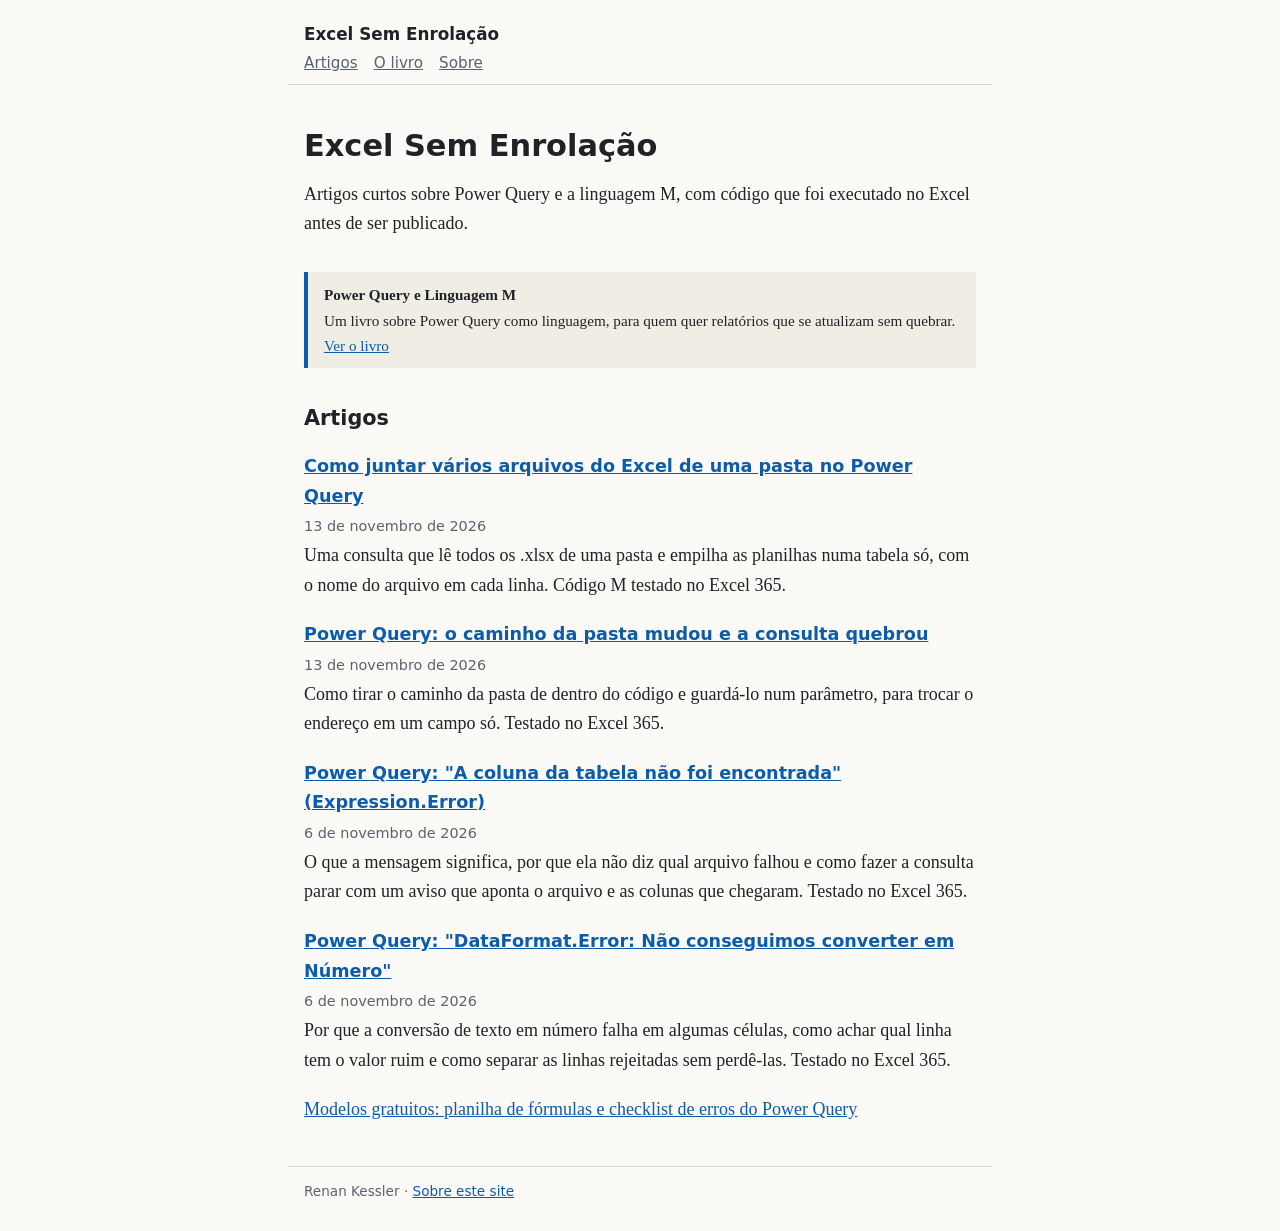
<file: index.html>
<!doctype html>
<html lang="pt-BR">
<head>
<meta charset="utf-8">
<meta name="viewport" content="width=device-width, initial-scale=1">
<title>Excel Sem Enrolação</title>
<meta name="description" content="Artigos curtos sobre Power Query e a linguagem M, com código que foi executado no Excel antes de ser publicado.">

<link rel="canonical" href="https://re-kessler.github.io/">
<link rel="alternate" type="application/atom+xml" href="/feed.xml">
<link rel="stylesheet" href="/estilo.css">

</head>
<body>
<header><a class="nome" href="/">Excel Sem Enrolação</a>
<nav><a href="/">Artigos</a><a href="/livro/">O livro</a><a href="/sobre/">Sobre</a></nav></header>
<main>
<h1>Excel Sem Enrolação</h1>
<p>Artigos curtos sobre Power Query e a linguagem M, com código que foi executado no Excel antes de ser publicado.</p>
<div class="no-livro"><strong>Power Query e Linguagem M</strong><br>Um livro sobre Power Query como linguagem, para quem quer relatórios que se atualizam sem quebrar. <a href="/livro/">Ver o livro</a></div>
<h2>Artigos</h2>
<ul class="lista"><li><a href="/artigos/juntar-arquivos-excel-pasta-power-query/">Como juntar vários arquivos do Excel de uma pasta no Power Query</a><br><span class="data">13 de novembro de 2026</span><br>Uma consulta que lê todos os .xlsx de uma pasta e empilha as planilhas numa tabela só, com o nome do arquivo em cada linha. Código M testado no Excel 365.</li><li><a href="/artigos/power-query-caminho-da-pasta-mudou-parametro/">Power Query: o caminho da pasta mudou e a consulta quebrou</a><br><span class="data">13 de novembro de 2026</span><br>Como tirar o caminho da pasta de dentro do código e guardá-lo num parâmetro, para trocar o endereço em um campo só. Testado no Excel 365.</li><li><a href="/artigos/power-query-expression-error-coluna-nao-encontrada/">Power Query: &quot;A coluna da tabela não foi encontrada&quot; (Expression.Error)</a><br><span class="data">6 de novembro de 2026</span><br>O que a mensagem significa, por que ela não diz qual arquivo falhou e como fazer a consulta parar com um aviso que aponta o arquivo e as colunas que chegaram. Testado no Excel 365.</li><li><a href="/artigos/power-query-dataformat-error-nao-conseguimos-converter-em-numero/">Power Query: &quot;DataFormat.Error: Não conseguimos converter em Número&quot;</a><br><span class="data">6 de novembro de 2026</span><br>Por que a conversão de texto em número falha em algumas células, como achar qual linha tem o valor ruim e como separar as linhas rejeitadas sem perdê-las. Testado no Excel 365.</li></ul>
<p><a href="/modelos/">Modelos gratuitos: planilha de fórmulas e checklist de erros do Power Query</a></p>
</main>
<footer>Renan Kessler · <a href="/sobre/">Sobre este site</a></footer>
</body>
</html>
</file>
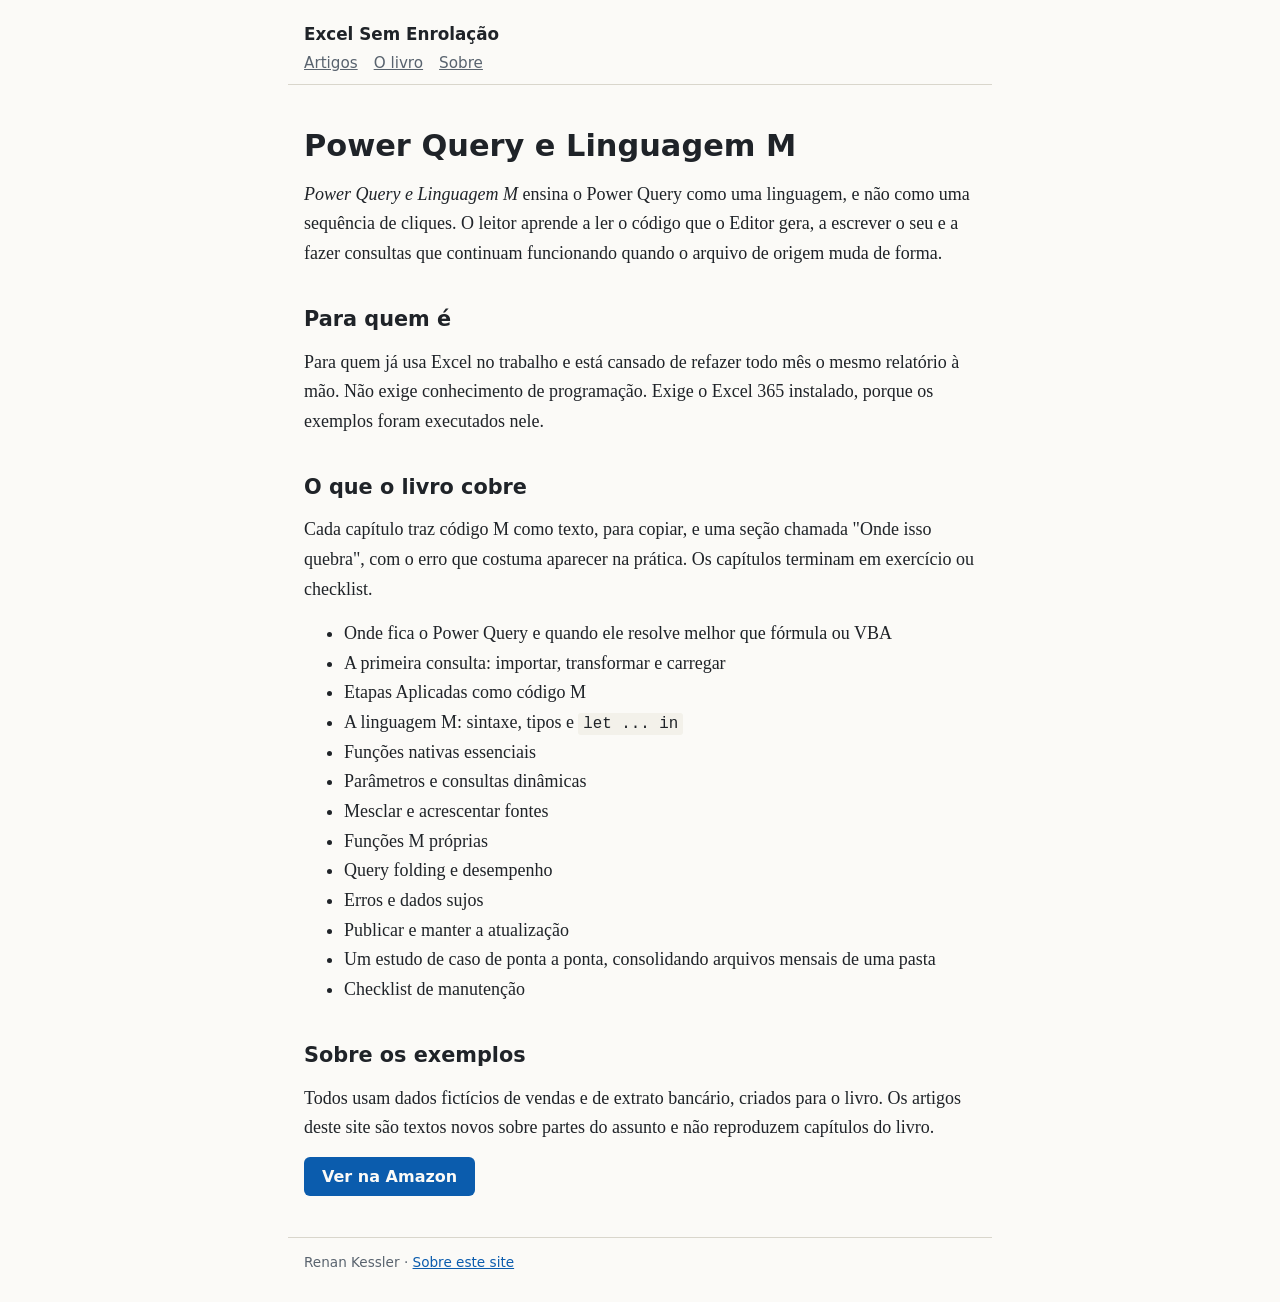
<file: livro/index.html>
<!doctype html>
<html lang="pt-BR">
<head>
<meta charset="utf-8">
<meta name="viewport" content="width=device-width, initial-scale=1">
<title>Power Query e Linguagem M | Excel Sem Enrolação</title>
<meta name="description" content="Livro em português sobre Power Query e a linguagem M no Excel: sumário, para quem é e onde comprar.">

<link rel="canonical" href="https://re-kessler.github.io/livro/">
<link rel="alternate" type="application/atom+xml" href="/feed.xml">
<link rel="stylesheet" href="/estilo.css">

</head>
<body>
<header><a class="nome" href="/">Excel Sem Enrolação</a>
<nav><a href="/">Artigos</a><a href="/livro/">O livro</a><a href="/sobre/">Sobre</a></nav></header>
<main>
<h1>Power Query e Linguagem M</h1>
<p><em>Power Query e Linguagem M</em> ensina o Power Query como uma linguagem, e não como uma sequência de cliques. O leitor aprende a ler o código que o Editor gera, a escrever o seu e a fazer consultas que continuam funcionando quando o arquivo de origem muda de forma.</p>
<h2>Para quem é</h2>
<p>Para quem já usa Excel no trabalho e está cansado de refazer todo mês o mesmo relatório à mão. Não exige conhecimento de programação. Exige o Excel 365 instalado, porque os exemplos foram executados nele.</p>
<h2>O que o livro cobre</h2>
<p>Cada capítulo traz código M como texto, para copiar, e uma seção chamada "Onde isso quebra", com o erro que costuma aparecer na prática. Os capítulos terminam em exercício ou checklist.</p>
<ul><li>Onde fica o Power Query e quando ele resolve melhor que fórmula ou VBA</li><li>A primeira consulta: importar, transformar e carregar</li><li>Etapas Aplicadas como código M</li><li>A linguagem M: sintaxe, tipos e <code>let ... in</code></li><li>Funções nativas essenciais</li><li>Parâmetros e consultas dinâmicas</li><li>Mesclar e acrescentar fontes</li><li>Funções M próprias</li><li>Query folding e desempenho</li><li>Erros e dados sujos</li><li>Publicar e manter a atualização</li><li>Um estudo de caso de ponta a ponta, consolidando arquivos mensais de uma pasta</li><li>Checklist de manutenção</li></ul>
<h2>Sobre os exemplos</h2>
<p>Todos usam dados fictícios de vendas e de extrato bancário, criados para o livro. Os artigos deste site são textos novos sobre partes do assunto e não reproduzem capítulos do livro.</p>
<p><a class="botao" href="/go/livro/">Ver na Amazon</a></p>
</main>
<footer>Renan Kessler · <a href="/sobre/">Sobre este site</a></footer>
</body>
</html>
</file>
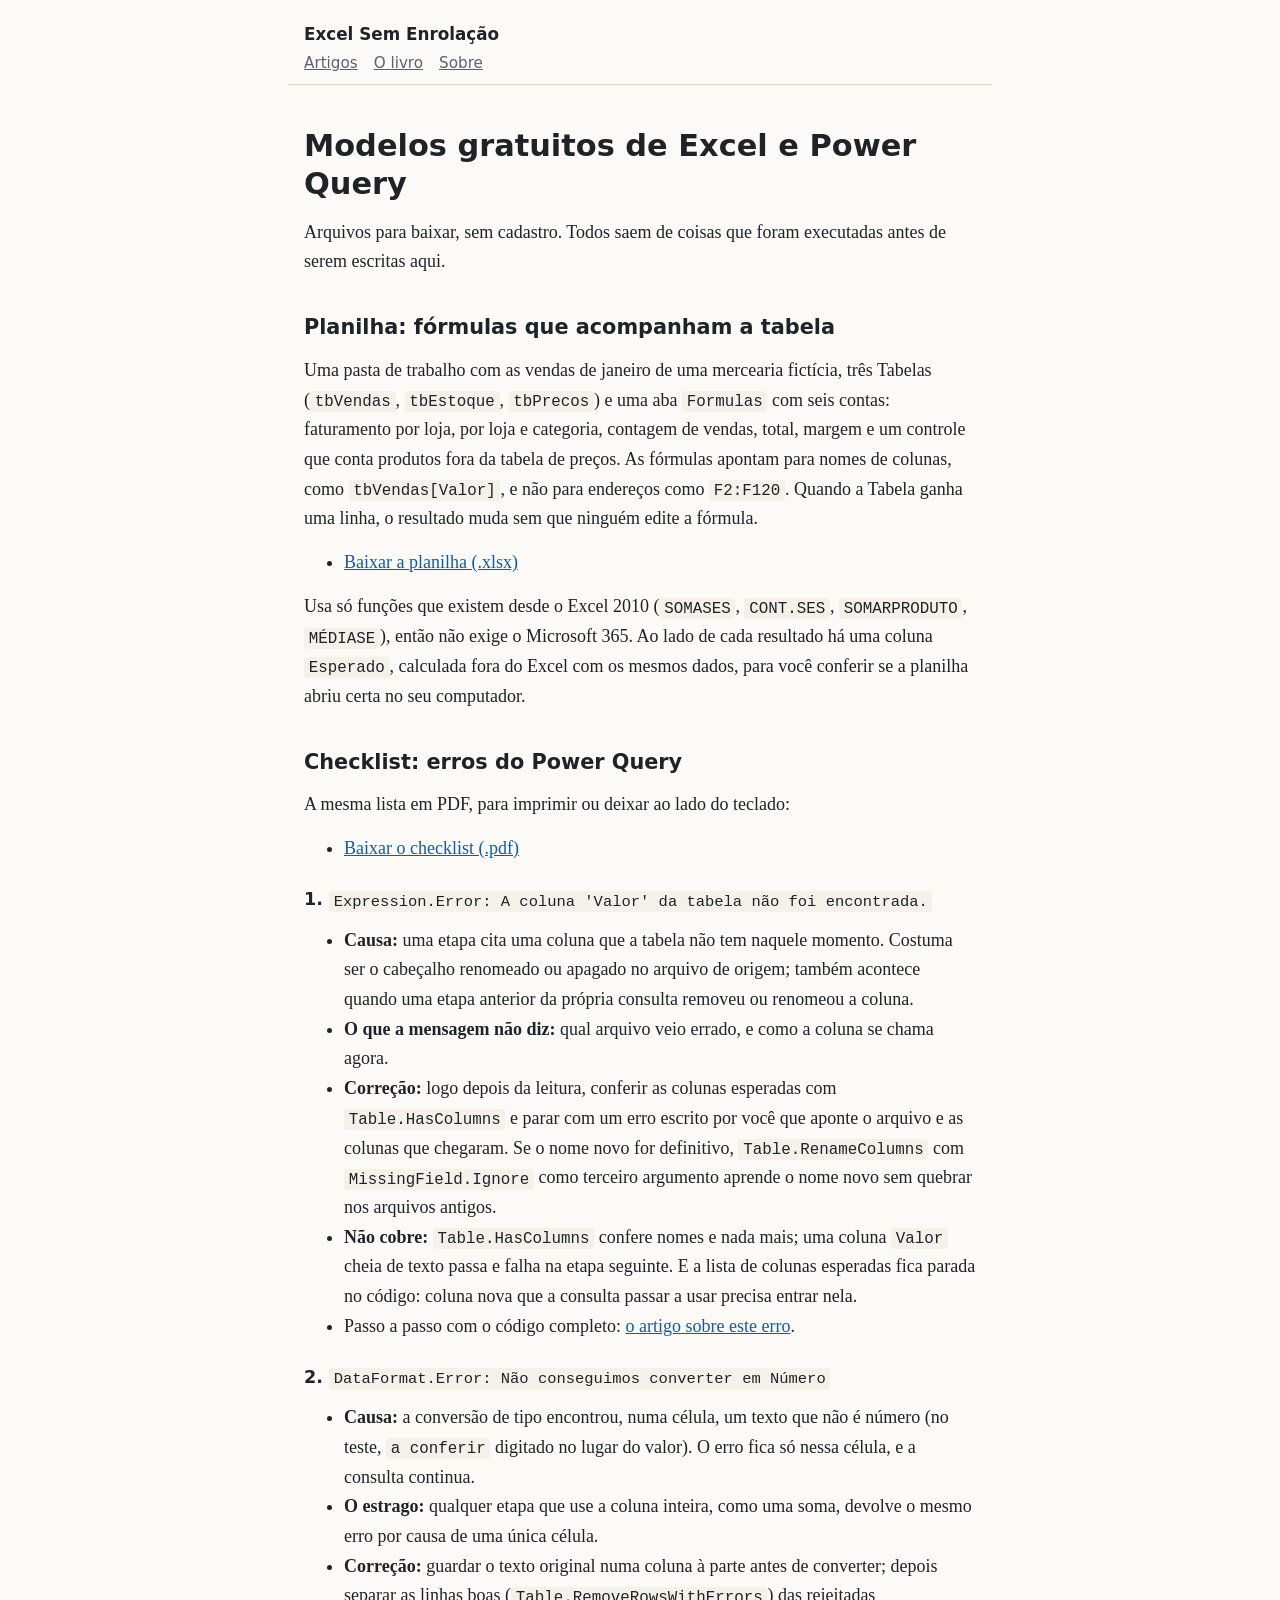
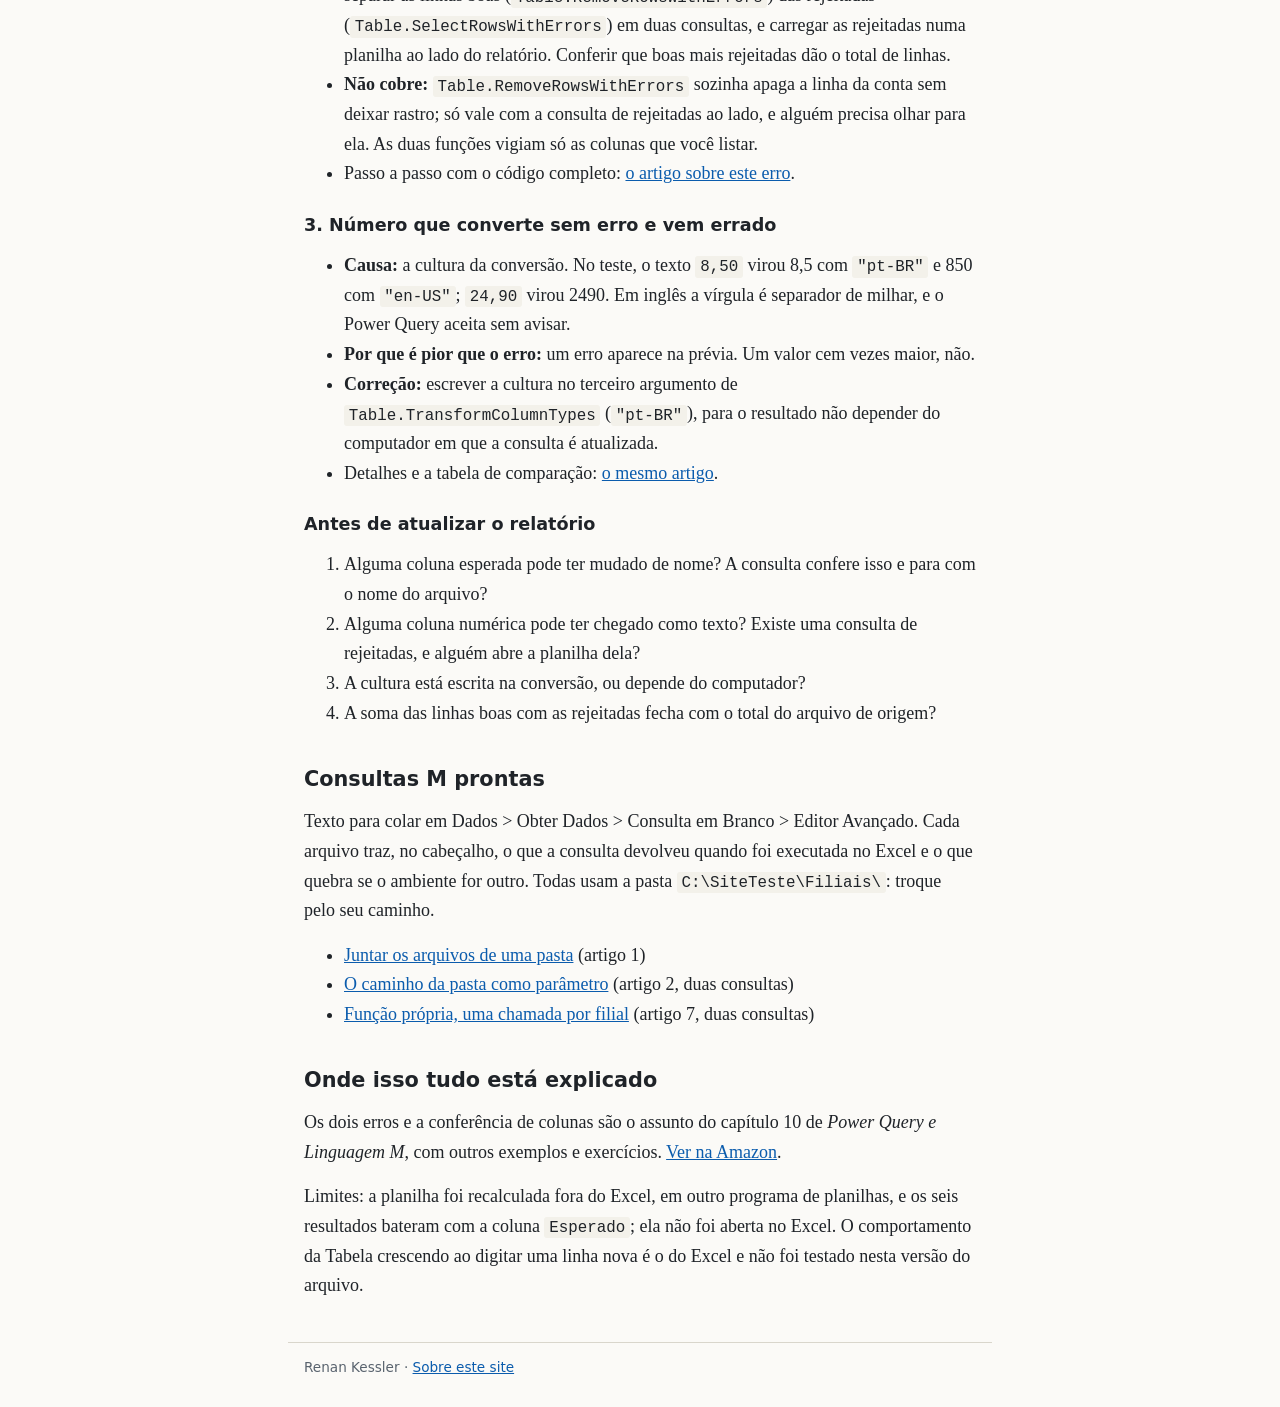
<file: modelos/index.html>
<!doctype html>
<html lang="pt-BR">
<head>
<meta charset="utf-8">
<meta name="viewport" content="width=device-width, initial-scale=1">
<title>Modelos gratuitos de Excel e Power Query | Excel Sem Enrolação</title>
<meta name="description" content="Uma planilha com fórmulas que acompanham a tabela, um checklist dos erros mais comuns do Power Query (mensagem, causa, correção) e três consultas M prontas. Gratuitos, sem cadastro.">

<link rel="canonical" href="https://re-kessler.github.io/modelos/">
<link rel="alternate" type="application/atom+xml" href="/feed.xml">
<link rel="stylesheet" href="/estilo.css">

</head>
<body>
<header><a class="nome" href="/">Excel Sem Enrolação</a>
<nav><a href="/">Artigos</a><a href="/livro/">O livro</a><a href="/sobre/">Sobre</a></nav></header>
<main>
<h1>Modelos gratuitos de Excel e Power Query</h1>
<p>Arquivos para baixar, sem cadastro. Todos saem de coisas que foram executadas antes de serem escritas aqui.</p>
<h2>Planilha: fórmulas que acompanham a tabela</h2>
<p>Uma pasta de trabalho com as vendas de janeiro de uma mercearia fictícia, três Tabelas (<code>tbVendas</code>, <code>tbEstoque</code>, <code>tbPrecos</code>) e uma aba <code>Formulas</code> com seis contas: faturamento por loja, por loja e categoria, contagem de vendas, total, margem e um controle que conta produtos fora da tabela de preços. As fórmulas apontam para nomes de colunas, como <code>tbVendas[Valor]</code>, e não para endereços como <code>F2:F120</code>. Quando a Tabela ganha uma linha, o resultado muda sem que ninguém edite a fórmula.</p>
<ul><li><a href="/modelos/modelo-formulas-mercadinho.xlsx">Baixar a planilha (.xlsx)</a></li></ul>
<p>Usa só funções que existem desde o Excel 2010 (<code>SOMASES</code>, <code>CONT.SES</code>, <code>SOMARPRODUTO</code>, <code>MÉDIASE</code>), então não exige o Microsoft 365. Ao lado de cada resultado há uma coluna <code>Esperado</code>, calculada fora do Excel com os mesmos dados, para você conferir se a planilha abriu certa no seu computador.</p>
<h2>Checklist: erros do Power Query</h2>
<p>A mesma lista em PDF, para imprimir ou deixar ao lado do teclado:</p>
<ul><li><a href="/modelos/checklist-erros-power-query.pdf">Baixar o checklist (.pdf)</a></li></ul>
<h3>1. <code>Expression.Error: A coluna &#x27;Valor&#x27; da tabela não foi encontrada.</code></h3>
<ul><li><strong>Causa:</strong> uma etapa cita uma coluna que a tabela não tem naquele momento. Costuma ser o cabeçalho renomeado ou apagado no arquivo de origem; também acontece quando uma etapa anterior da própria consulta removeu ou renomeou a coluna.</li><li><strong>O que a mensagem não diz:</strong> qual arquivo veio errado, e como a coluna se chama agora.</li><li><strong>Correção:</strong> logo depois da leitura, conferir as colunas esperadas com <code>Table.HasColumns</code> e parar com um erro escrito por você que aponte o arquivo e as colunas que chegaram. Se o nome novo for definitivo, <code>Table.RenameColumns</code> com <code>MissingField.Ignore</code> como terceiro argumento aprende o nome novo sem quebrar nos arquivos antigos.</li><li><strong>Não cobre:</strong> <code>Table.HasColumns</code> confere nomes e nada mais; uma coluna <code>Valor</code> cheia de texto passa e falha na etapa seguinte. E a lista de colunas esperadas fica parada no código: coluna nova que a consulta passar a usar precisa entrar nela.</li><li>Passo a passo com o código completo: <a href="/artigos/power-query-expression-error-coluna-nao-encontrada/">o artigo sobre este erro</a>.</li></ul>
<h3>2. <code>DataFormat.Error: Não conseguimos converter em Número</code></h3>
<ul><li><strong>Causa:</strong> a conversão de tipo encontrou, numa célula, um texto que não é número (no teste, <code>a conferir</code> digitado no lugar do valor). O erro fica só nessa célula, e a consulta continua.</li><li><strong>O estrago:</strong> qualquer etapa que use a coluna inteira, como uma soma, devolve o mesmo erro por causa de uma única célula.</li><li><strong>Correção:</strong> guardar o texto original numa coluna à parte antes de converter; depois separar as linhas boas (<code>Table.RemoveRowsWithErrors</code>) das rejeitadas (<code>Table.SelectRowsWithErrors</code>) em duas consultas, e carregar as rejeitadas numa planilha ao lado do relatório. Conferir que boas mais rejeitadas dão o total de linhas.</li><li><strong>Não cobre:</strong> <code>Table.RemoveRowsWithErrors</code> sozinha apaga a linha da conta sem deixar rastro; só vale com a consulta de rejeitadas ao lado, e alguém precisa olhar para ela. As duas funções vigiam só as colunas que você listar.</li><li>Passo a passo com o código completo: <a href="/artigos/power-query-dataformat-error-nao-conseguimos-converter-em-numero/">o artigo sobre este erro</a>.</li></ul>
<h3>3. Número que converte sem erro e vem errado</h3>
<ul><li><strong>Causa:</strong> a cultura da conversão. No teste, o texto <code>8,50</code> virou 8,5 com <code>&quot;pt-BR&quot;</code> e 850 com <code>&quot;en-US&quot;</code>; <code>24,90</code> virou 2490. Em inglês a vírgula é separador de milhar, e o Power Query aceita sem avisar.</li><li><strong>Por que é pior que o erro:</strong> um erro aparece na prévia. Um valor cem vezes maior, não.</li><li><strong>Correção:</strong> escrever a cultura no terceiro argumento de <code>Table.TransformColumnTypes</code> (<code>&quot;pt-BR&quot;</code>), para o resultado não depender do computador em que a consulta é atualizada.</li><li>Detalhes e a tabela de comparação: <a href="/artigos/power-query-dataformat-error-nao-conseguimos-converter-em-numero/">o mesmo artigo</a>.</li></ul>
<h3>Antes de atualizar o relatório</h3>
<ol><li>Alguma coluna esperada pode ter mudado de nome? A consulta confere isso e para com o nome do arquivo?</li><li>Alguma coluna numérica pode ter chegado como texto? Existe uma consulta de rejeitadas, e alguém abre a planilha dela?</li><li>A cultura está escrita na conversão, ou depende do computador?</li><li>A soma das linhas boas com as rejeitadas fecha com o total do arquivo de origem?</li></ol>
<h2>Consultas M prontas</h2>
<p>Texto para colar em Dados &gt; Obter Dados &gt; Consulta em Branco &gt; Editor Avançado. Cada arquivo traz, no cabeçalho, o que a consulta devolveu quando foi executada no Excel e o que quebra se o ambiente for outro. Todas usam a pasta <code>C:\SiteTeste\Filiais\</code>: troque pelo seu caminho.</p>
<ul><li><a href="/modelos/artigo01-juntar-arquivos-da-pasta.m">Juntar os arquivos de uma pasta</a> (artigo 1)</li><li><a href="/modelos/artigo02-caminho-como-parametro.m">O caminho da pasta como parâmetro</a> (artigo 2, duas consultas)</li><li><a href="/modelos/artigo07-funcao-propria.m">Função própria, uma chamada por filial</a> (artigo 7, duas consultas)</li></ul>
<h2>Onde isso tudo está explicado</h2>
<p>Os dois erros e a conferência de colunas são o assunto do capítulo 10 de <em>Power Query e Linguagem M</em>, com outros exemplos e exercícios. <a href="/go/livro/">Ver na Amazon</a>.</p>
<p>Limites: a planilha foi recalculada fora do Excel, em outro programa de planilhas, e os seis resultados bateram com a coluna <code>Esperado</code>; ela não foi aberta no Excel. O comportamento da Tabela crescendo ao digitar uma linha nova é o do Excel e não foi testado nesta versão do arquivo.</p>
</main>
<footer>Renan Kessler · <a href="/sobre/">Sobre este site</a></footer>
</body>
</html>
</file>
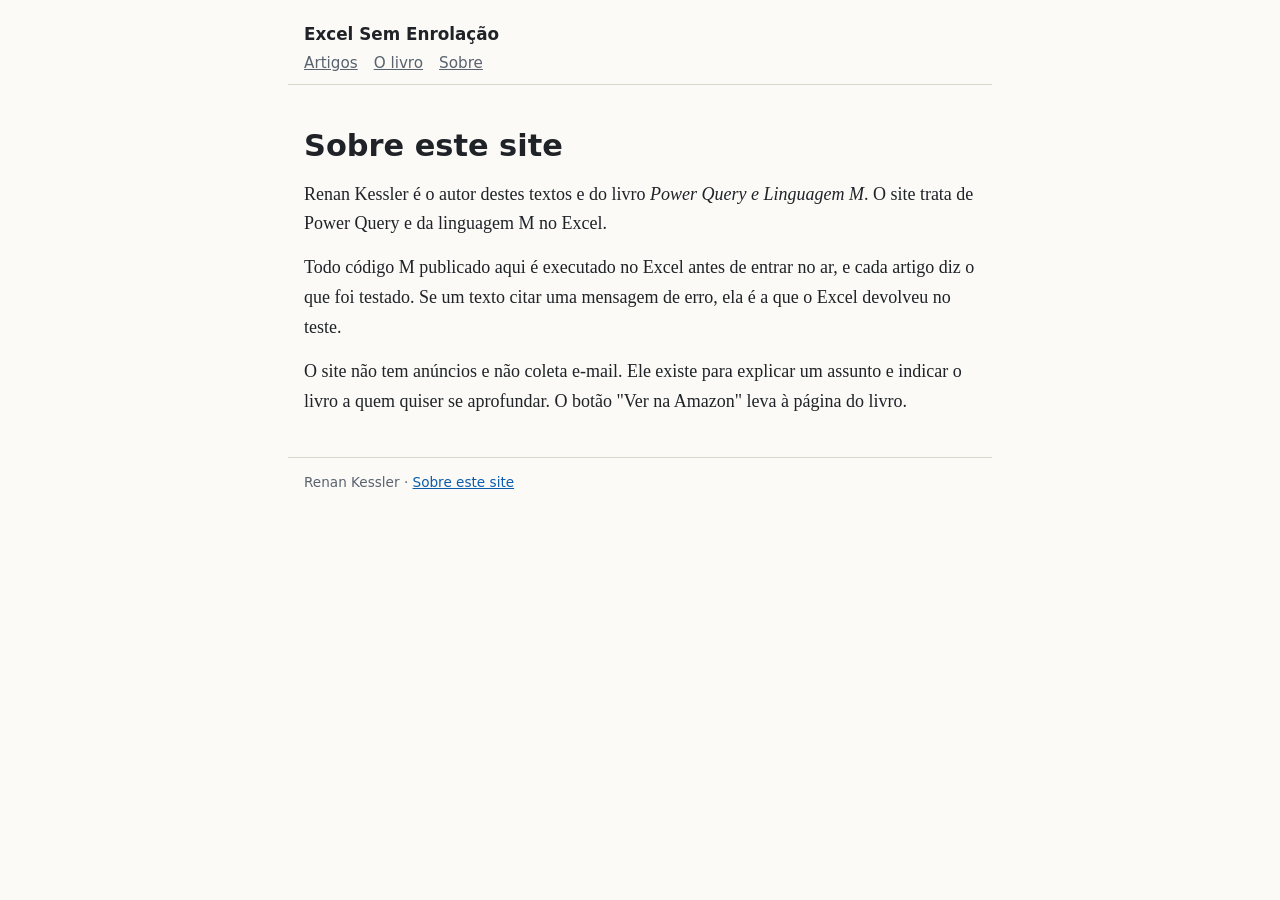
<file: sobre/index.html>
<!doctype html>
<html lang="pt-BR">
<head>
<meta charset="utf-8">
<meta name="viewport" content="width=device-width, initial-scale=1">
<title>Sobre este site | Excel Sem Enrolação</title>
<meta name="description" content="Quem escreve o Excel Sem Enrolação, como os textos são feitos e o que o site é.">

<link rel="canonical" href="https://re-kessler.github.io/sobre/">
<link rel="alternate" type="application/atom+xml" href="/feed.xml">
<link rel="stylesheet" href="/estilo.css">

</head>
<body>
<header><a class="nome" href="/">Excel Sem Enrolação</a>
<nav><a href="/">Artigos</a><a href="/livro/">O livro</a><a href="/sobre/">Sobre</a></nav></header>
<main>
<h1>Sobre este site</h1>
<p>Renan Kessler é o autor destes textos e do livro <em>Power Query e Linguagem M</em>. O site trata de Power Query e da linguagem M no Excel.</p>
<p>Todo código M publicado aqui é executado no Excel antes de entrar no ar, e cada artigo diz o que foi testado. Se um texto citar uma mensagem de erro, ela é a que o Excel devolveu no teste.</p>
<p>O site não tem anúncios e não coleta e-mail. Ele existe para explicar um assunto e indicar o livro a quem quiser se aprofundar. O botão "Ver na Amazon" leva à página do livro.</p>
</main>
<footer>Renan Kessler · <a href="/sobre/">Sobre este site</a></footer>
</body>
</html>
</file>
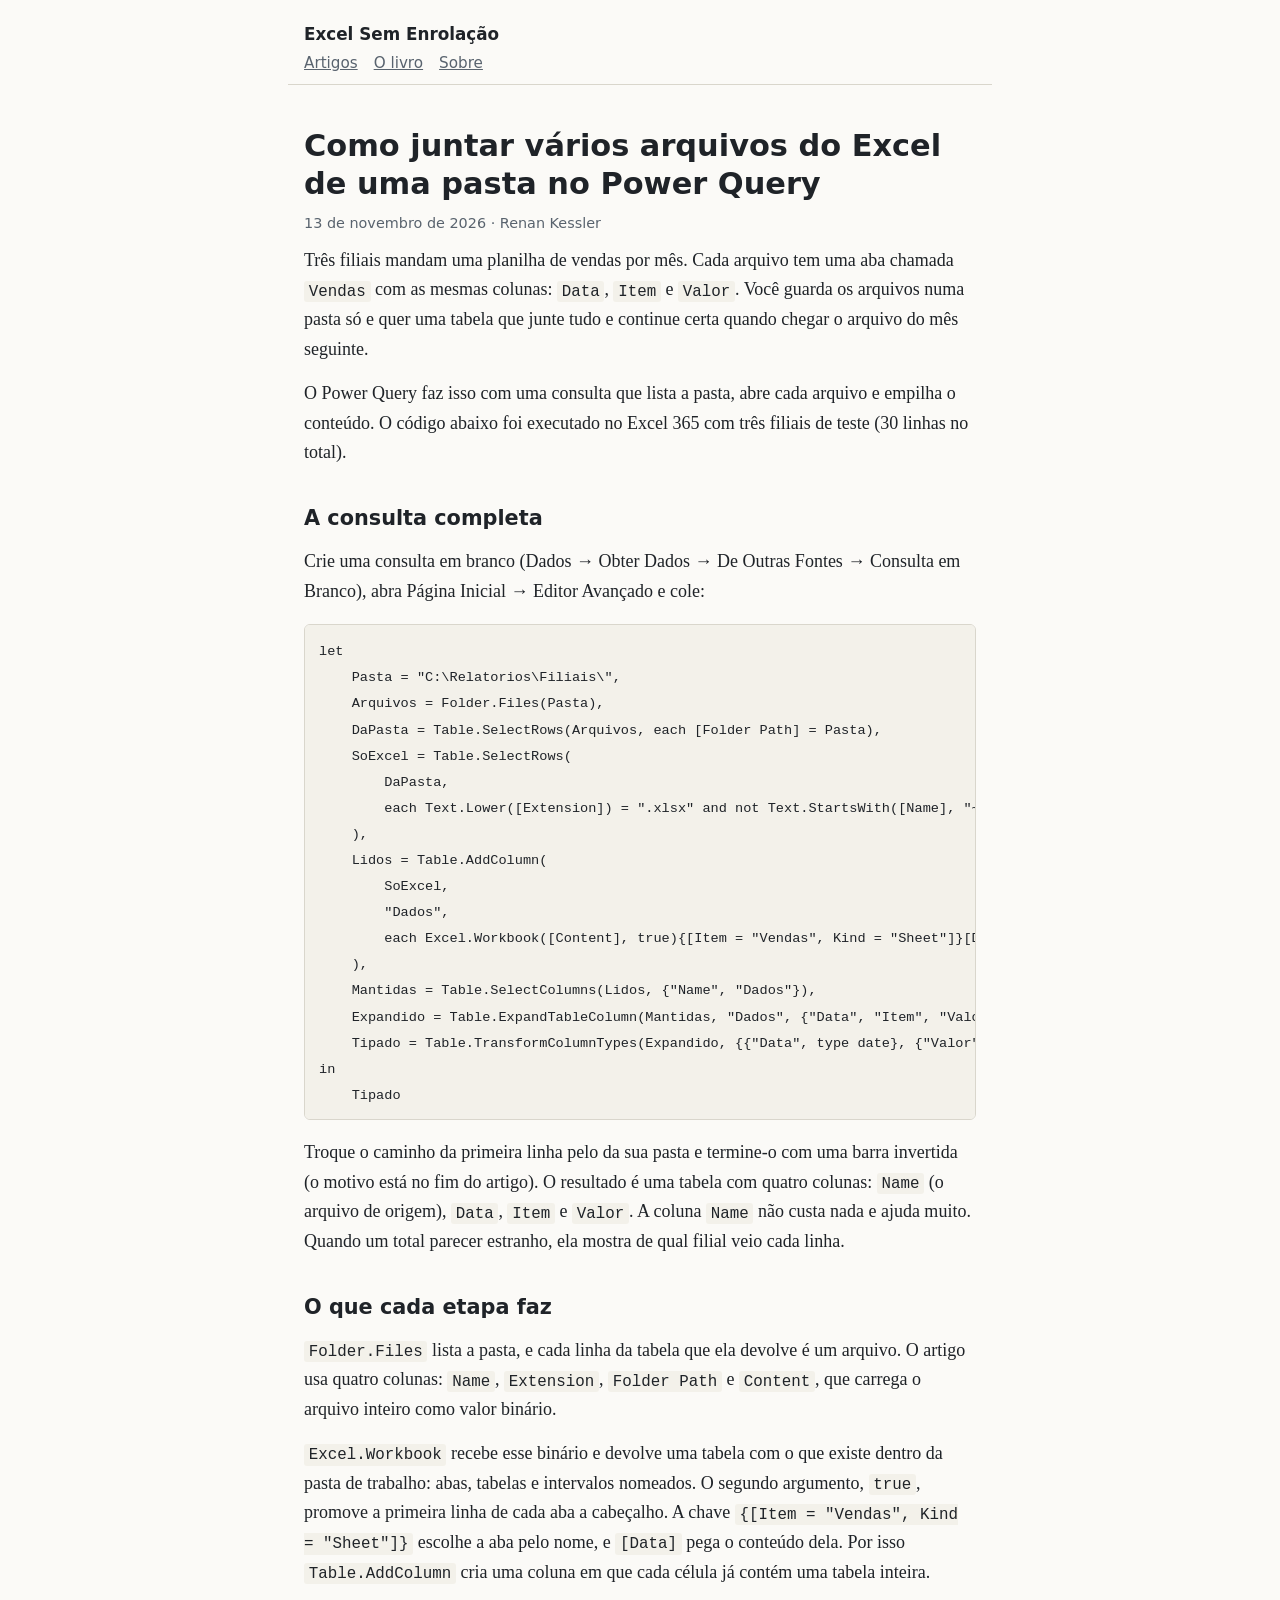
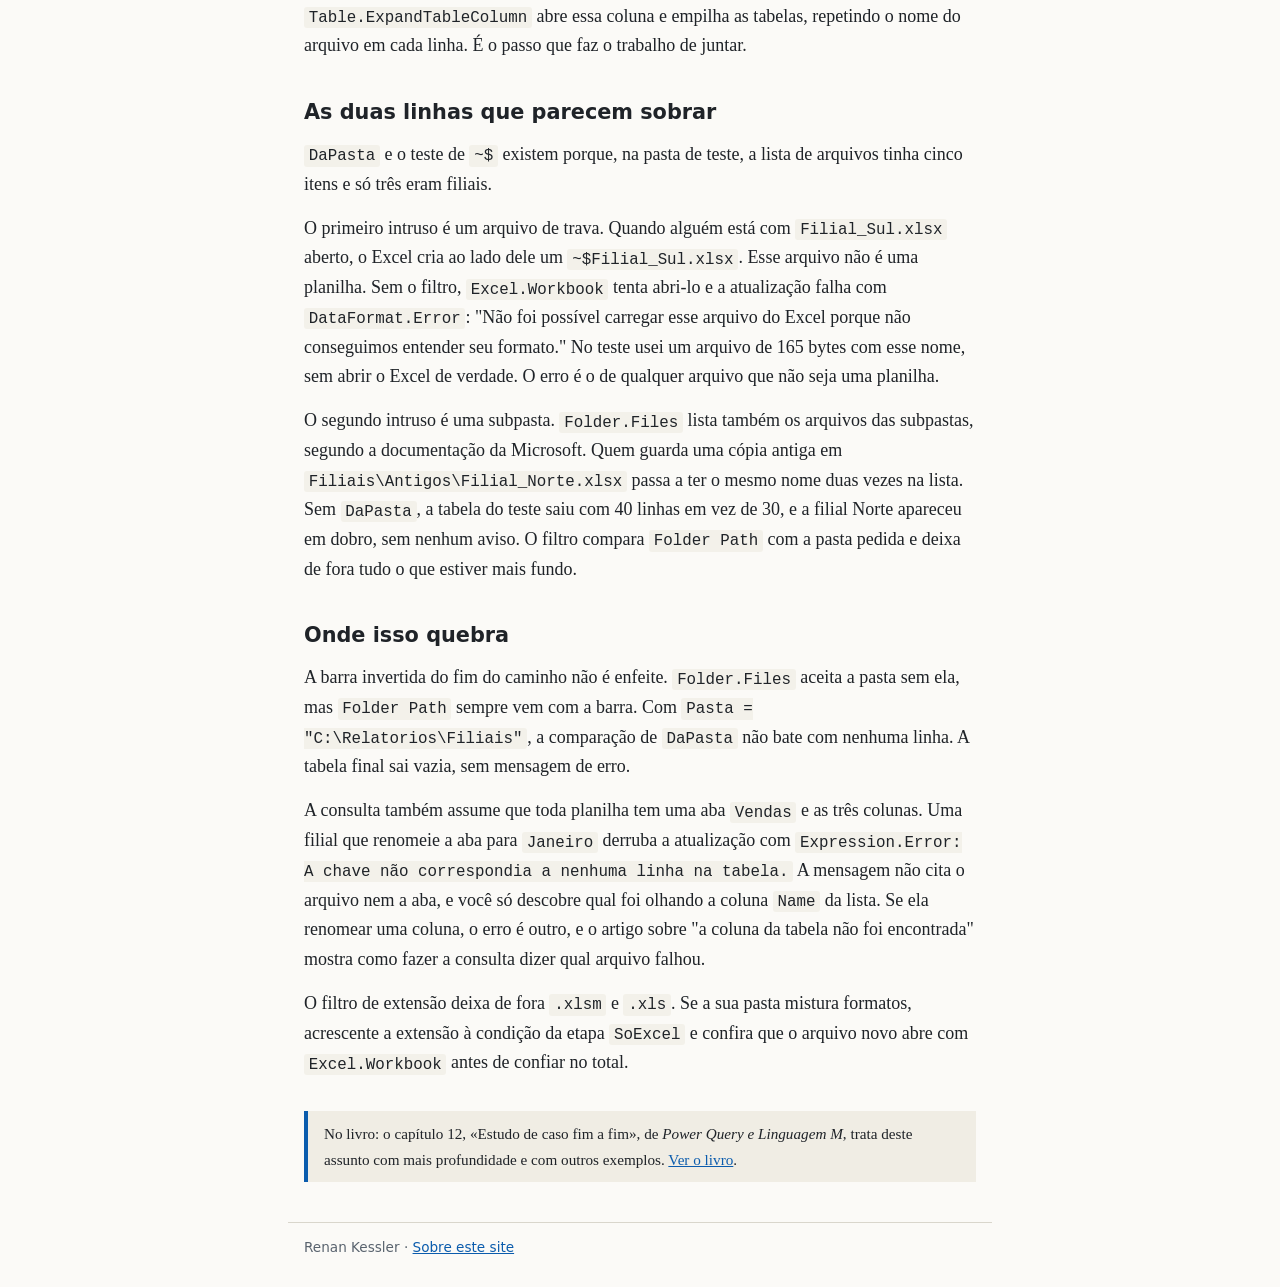
<file: artigos/juntar-arquivos-excel-pasta-power-query/index.html>
<!doctype html>
<html lang="pt-BR">
<head>
<meta charset="utf-8">
<meta name="viewport" content="width=device-width, initial-scale=1">
<title>Como juntar vários arquivos do Excel de uma pasta no Power Query | Excel Sem Enrolação</title>
<meta name="description" content="Uma consulta que lê todos os .xlsx de uma pasta e empilha as planilhas numa tabela só, com o nome do arquivo em cada linha. Código M testado no Excel 365.">

<link rel="canonical" href="https://re-kessler.github.io/artigos/juntar-arquivos-excel-pasta-power-query/">
<link rel="alternate" type="application/atom+xml" href="/feed.xml">
<link rel="stylesheet" href="/estilo.css">

</head>
<body>
<header><a class="nome" href="/">Excel Sem Enrolação</a>
<nav><a href="/">Artigos</a><a href="/livro/">O livro</a><a href="/sobre/">Sobre</a></nav></header>
<main>
<h1>Como juntar vários arquivos do Excel de uma pasta no Power Query</h1>
<p class="data">13 de novembro de 2026 · Renan Kessler</p>
<p>Três filiais mandam uma planilha de vendas por mês. Cada arquivo tem uma aba chamada <code>Vendas</code> com as mesmas colunas: <code>Data</code>, <code>Item</code> e <code>Valor</code>. Você guarda os arquivos numa pasta só e quer uma tabela que junte tudo e continue certa quando chegar o arquivo do mês seguinte.</p>
<p>O Power Query faz isso com uma consulta que lista a pasta, abre cada arquivo e empilha o conteúdo. O código abaixo foi executado no Excel 365 com três filiais de teste (30 linhas no total).</p>
<h2>A consulta completa</h2>
<p>Crie uma consulta em branco (Dados → Obter Dados → De Outras Fontes → Consulta em Branco), abra Página Inicial → Editor Avançado e cole:</p>
<pre><code>let
    Pasta = &quot;C:\Relatorios\Filiais\&quot;,
    Arquivos = Folder.Files(Pasta),
    DaPasta = Table.SelectRows(Arquivos, each [Folder Path] = Pasta),
    SoExcel = Table.SelectRows(
        DaPasta,
        each Text.Lower([Extension]) = &quot;.xlsx&quot; and not Text.StartsWith([Name], &quot;~$&quot;)
    ),
    Lidos = Table.AddColumn(
        SoExcel,
        &quot;Dados&quot;,
        each Excel.Workbook([Content], true){[Item = &quot;Vendas&quot;, Kind = &quot;Sheet&quot;]}[Data]
    ),
    Mantidas = Table.SelectColumns(Lidos, {&quot;Name&quot;, &quot;Dados&quot;}),
    Expandido = Table.ExpandTableColumn(Mantidas, &quot;Dados&quot;, {&quot;Data&quot;, &quot;Item&quot;, &quot;Valor&quot;}),
    Tipado = Table.TransformColumnTypes(Expandido, {{&quot;Data&quot;, type date}, {&quot;Valor&quot;, type number}})
in
    Tipado</code></pre>
<p>Troque o caminho da primeira linha pelo da sua pasta e termine-o com uma barra invertida (o motivo está no fim do artigo). O resultado é uma tabela com quatro colunas: <code>Name</code> (o arquivo de origem), <code>Data</code>, <code>Item</code> e <code>Valor</code>. A coluna <code>Name</code> não custa nada e ajuda muito. Quando um total parecer estranho, ela mostra de qual filial veio cada linha.</p>
<h2>O que cada etapa faz</h2>
<p><code>Folder.Files</code> lista a pasta, e cada linha da tabela que ela devolve é um arquivo. O artigo usa quatro colunas: <code>Name</code>, <code>Extension</code>, <code>Folder Path</code> e <code>Content</code>, que carrega o arquivo inteiro como valor binário.</p>
<p><code>Excel.Workbook</code> recebe esse binário e devolve uma tabela com o que existe dentro da pasta de trabalho: abas, tabelas e intervalos nomeados. O segundo argumento, <code>true</code>, promove a primeira linha de cada aba a cabeçalho. A chave <code>{[Item = &quot;Vendas&quot;, Kind = &quot;Sheet&quot;]}</code> escolhe a aba pelo nome, e <code>[Data]</code> pega o conteúdo dela. Por isso <code>Table.AddColumn</code> cria uma coluna em que cada célula já contém uma tabela inteira.</p>
<p><code>Table.ExpandTableColumn</code> abre essa coluna e empilha as tabelas, repetindo o nome do arquivo em cada linha. É o passo que faz o trabalho de juntar.</p>
<h2>As duas linhas que parecem sobrar</h2>
<p><code>DaPasta</code> e o teste de <code>~$</code> existem porque, na pasta de teste, a lista de arquivos tinha cinco itens e só três eram filiais.</p>
<p>O primeiro intruso é um arquivo de trava. Quando alguém está com <code>Filial_Sul.xlsx</code> aberto, o Excel cria ao lado dele um <code>~$Filial_Sul.xlsx</code>. Esse arquivo não é uma planilha. Sem o filtro, <code>Excel.Workbook</code> tenta abri-lo e a atualização falha com <code>DataFormat.Error</code>: "Não foi possível carregar esse arquivo do Excel porque não conseguimos entender seu formato." No teste usei um arquivo de 165 bytes com esse nome, sem abrir o Excel de verdade. O erro é o de qualquer arquivo que não seja uma planilha.</p>
<p>O segundo intruso é uma subpasta. <code>Folder.Files</code> lista também os arquivos das subpastas, segundo a documentação da Microsoft. Quem guarda uma cópia antiga em <code>Filiais\Antigos\Filial_Norte.xlsx</code> passa a ter o mesmo nome duas vezes na lista. Sem <code>DaPasta</code>, a tabela do teste saiu com 40 linhas em vez de 30, e a filial Norte apareceu em dobro, sem nenhum aviso. O filtro compara <code>Folder Path</code> com a pasta pedida e deixa de fora tudo o que estiver mais fundo.</p>
<h2>Onde isso quebra</h2>
<p>A barra invertida do fim do caminho não é enfeite. <code>Folder.Files</code> aceita a pasta sem ela, mas <code>Folder Path</code> sempre vem com a barra. Com <code>Pasta = &quot;C:\Relatorios\Filiais&quot;</code>, a comparação de <code>DaPasta</code> não bate com nenhuma linha. A tabela final sai vazia, sem mensagem de erro.</p>
<p>A consulta também assume que toda planilha tem uma aba <code>Vendas</code> e as três colunas. Uma filial que renomeie a aba para <code>Janeiro</code> derruba a atualização com <code>Expression.Error: A chave não correspondia a nenhuma linha na tabela.</code> A mensagem não cita o arquivo nem a aba, e você só descobre qual foi olhando a coluna <code>Name</code> da lista. Se ela renomear uma coluna, o erro é outro, e o artigo sobre "a coluna da tabela não foi encontrada" mostra como fazer a consulta dizer qual arquivo falhou.</p>
<p>O filtro de extensão deixa de fora <code>.xlsm</code> e <code>.xls</code>. Se a sua pasta mistura formatos, acrescente a extensão à condição da etapa <code>SoExcel</code> e confira que o arquivo novo abre com <code>Excel.Workbook</code> antes de confiar no total.</p>
<div class="no-livro">No livro: o capítulo 12, «Estudo de caso fim a fim», de <em>Power Query e Linguagem M</em>, trata deste assunto com mais profundidade e com outros exemplos. <a href="/livro/">Ver o livro</a>.</div>
</main>
<footer>Renan Kessler · <a href="/sobre/">Sobre este site</a></footer>
</body>
</html>
</file>
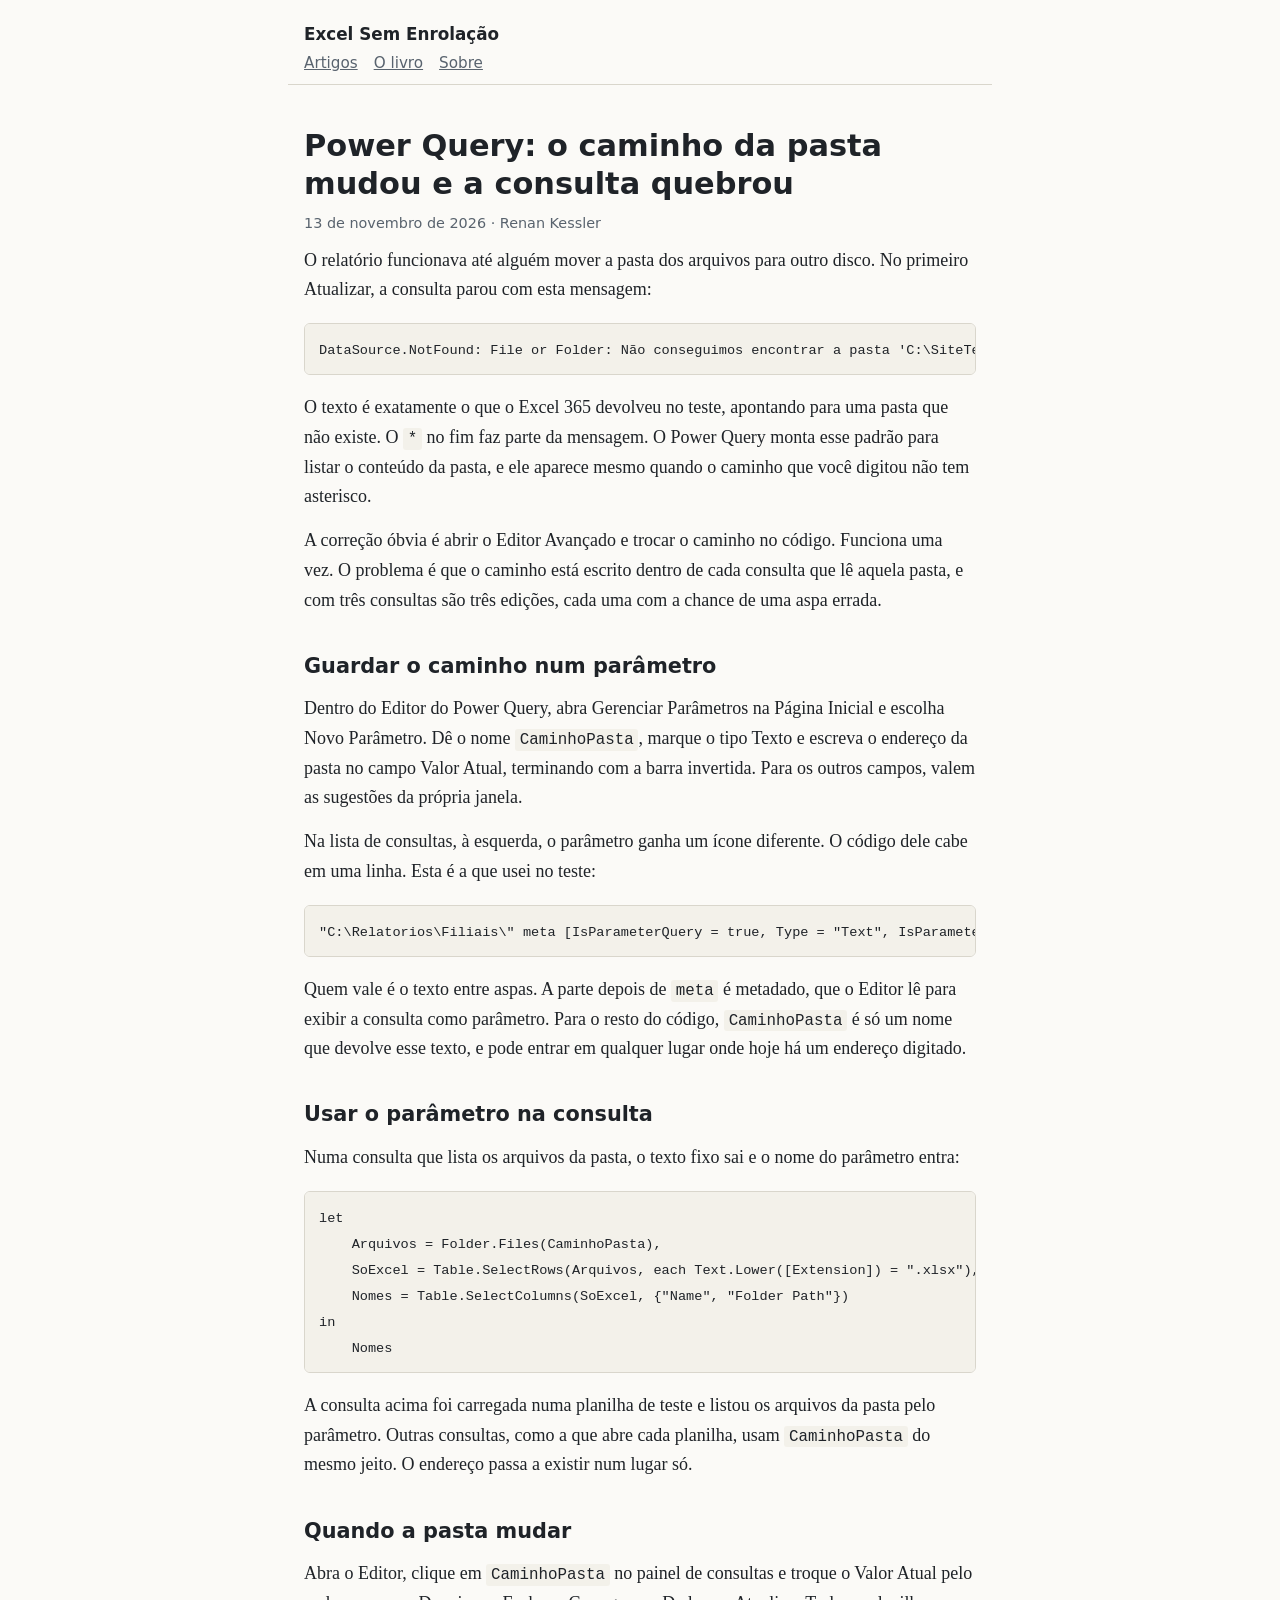
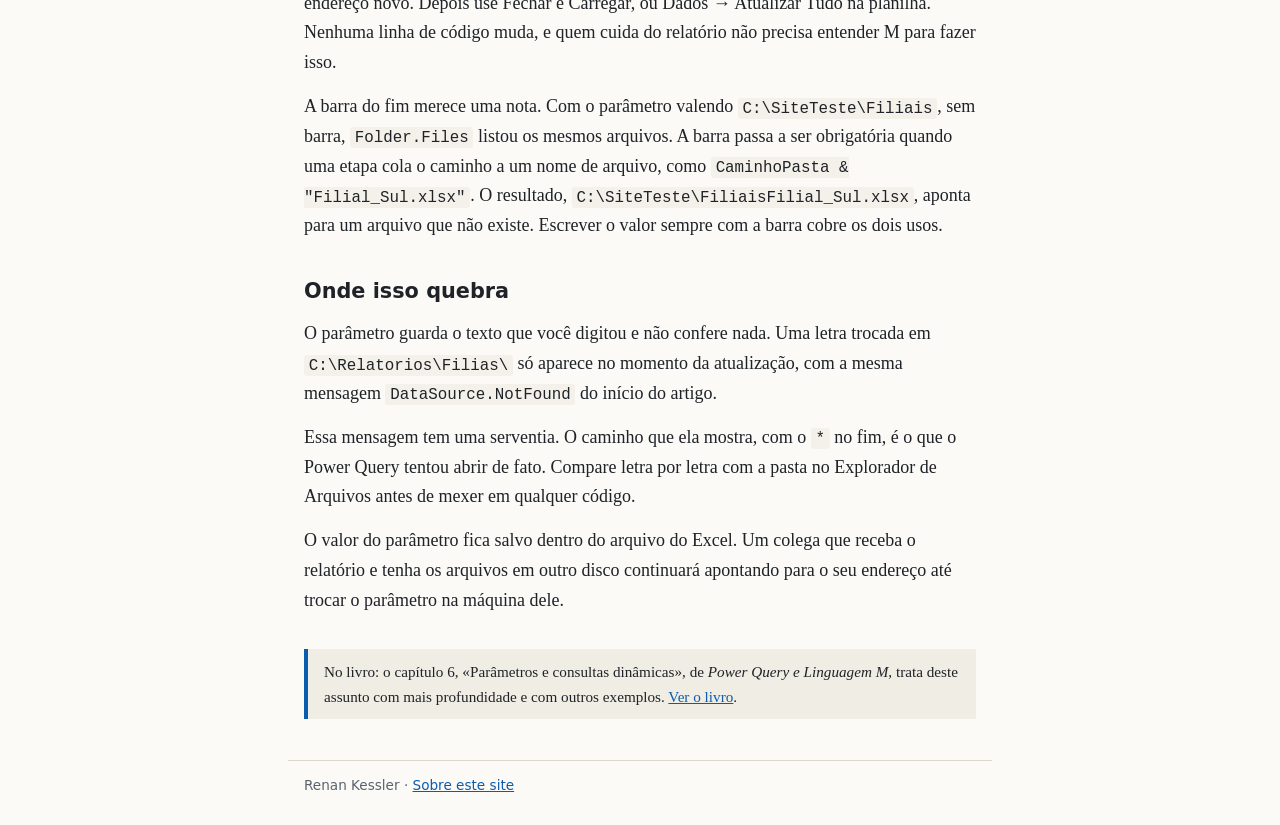
<file: artigos/power-query-caminho-da-pasta-mudou-parametro/index.html>
<!doctype html>
<html lang="pt-BR">
<head>
<meta charset="utf-8">
<meta name="viewport" content="width=device-width, initial-scale=1">
<title>Power Query: o caminho da pasta mudou e a consulta quebrou | Excel Sem Enrolação</title>
<meta name="description" content="Como tirar o caminho da pasta de dentro do código e guardá-lo num parâmetro, para trocar o endereço em um campo só. Testado no Excel 365.">

<link rel="canonical" href="https://re-kessler.github.io/artigos/power-query-caminho-da-pasta-mudou-parametro/">
<link rel="alternate" type="application/atom+xml" href="/feed.xml">
<link rel="stylesheet" href="/estilo.css">

</head>
<body>
<header><a class="nome" href="/">Excel Sem Enrolação</a>
<nav><a href="/">Artigos</a><a href="/livro/">O livro</a><a href="/sobre/">Sobre</a></nav></header>
<main>
<h1>Power Query: o caminho da pasta mudou e a consulta quebrou</h1>
<p class="data">13 de novembro de 2026 · Renan Kessler</p>
<p>O relatório funcionava até alguém mover a pasta dos arquivos para outro disco. No primeiro Atualizar, a consulta parou com esta mensagem:</p>
<pre><code>DataSource.NotFound: File or Folder: Não conseguimos encontrar a pasta &#x27;C:\SiteTeste\FiliaisNovo\*&#x27;.</code></pre>
<p>O texto é exatamente o que o Excel 365 devolveu no teste, apontando para uma pasta que não existe. O <code>*</code> no fim faz parte da mensagem. O Power Query monta esse padrão para listar o conteúdo da pasta, e ele aparece mesmo quando o caminho que você digitou não tem asterisco.</p>
<p>A correção óbvia é abrir o Editor Avançado e trocar o caminho no código. Funciona uma vez. O problema é que o caminho está escrito dentro de cada consulta que lê aquela pasta, e com três consultas são três edições, cada uma com a chance de uma aspa errada.</p>
<h2>Guardar o caminho num parâmetro</h2>
<p>Dentro do Editor do Power Query, abra Gerenciar Parâmetros na Página Inicial e escolha Novo Parâmetro. Dê o nome <code>CaminhoPasta</code>, marque o tipo Texto e escreva o endereço da pasta no campo Valor Atual, terminando com a barra invertida. Para os outros campos, valem as sugestões da própria janela.</p>
<p>Na lista de consultas, à esquerda, o parâmetro ganha um ícone diferente. O código dele cabe em uma linha. Esta é a que usei no teste:</p>
<pre><code>&quot;C:\Relatorios\Filiais\&quot; meta [IsParameterQuery = true, Type = &quot;Text&quot;, IsParameterQueryRequired = true]</code></pre>
<p>Quem vale é o texto entre aspas. A parte depois de <code>meta</code> é metadado, que o Editor lê para exibir a consulta como parâmetro. Para o resto do código, <code>CaminhoPasta</code> é só um nome que devolve esse texto, e pode entrar em qualquer lugar onde hoje há um endereço digitado.</p>
<h2>Usar o parâmetro na consulta</h2>
<p>Numa consulta que lista os arquivos da pasta, o texto fixo sai e o nome do parâmetro entra:</p>
<pre><code>let
    Arquivos = Folder.Files(CaminhoPasta),
    SoExcel = Table.SelectRows(Arquivos, each Text.Lower([Extension]) = &quot;.xlsx&quot;),
    Nomes = Table.SelectColumns(SoExcel, {&quot;Name&quot;, &quot;Folder Path&quot;})
in
    Nomes</code></pre>
<p>A consulta acima foi carregada numa planilha de teste e listou os arquivos da pasta pelo parâmetro. Outras consultas, como a que abre cada planilha, usam <code>CaminhoPasta</code> do mesmo jeito. O endereço passa a existir num lugar só.</p>
<h2>Quando a pasta mudar</h2>
<p>Abra o Editor, clique em <code>CaminhoPasta</code> no painel de consultas e troque o Valor Atual pelo endereço novo. Depois use Fechar e Carregar, ou Dados → Atualizar Tudo na planilha. Nenhuma linha de código muda, e quem cuida do relatório não precisa entender M para fazer isso.</p>
<p>A barra do fim merece uma nota. Com o parâmetro valendo <code>C:\SiteTeste\Filiais</code>, sem barra, <code>Folder.Files</code> listou os mesmos arquivos. A barra passa a ser obrigatória quando uma etapa cola o caminho a um nome de arquivo, como <code>CaminhoPasta &amp; &quot;Filial_Sul.xlsx&quot;</code>. O resultado, <code>C:\SiteTeste\FiliaisFilial_Sul.xlsx</code>, aponta para um arquivo que não existe. Escrever o valor sempre com a barra cobre os dois usos.</p>
<h2>Onde isso quebra</h2>
<p>O parâmetro guarda o texto que você digitou e não confere nada. Uma letra trocada em <code>C:\Relatorios\Filias\</code> só aparece no momento da atualização, com a mesma mensagem <code>DataSource.NotFound</code> do início do artigo.</p>
<p>Essa mensagem tem uma serventia. O caminho que ela mostra, com o <code>*</code> no fim, é o que o Power Query tentou abrir de fato. Compare letra por letra com a pasta no Explorador de Arquivos antes de mexer em qualquer código.</p>
<p>O valor do parâmetro fica salvo dentro do arquivo do Excel. Um colega que receba o relatório e tenha os arquivos em outro disco continuará apontando para o seu endereço até trocar o parâmetro na máquina dele.</p>
<div class="no-livro">No livro: o capítulo 6, «Parâmetros e consultas dinâmicas», de <em>Power Query e Linguagem M</em>, trata deste assunto com mais profundidade e com outros exemplos. <a href="/livro/">Ver o livro</a>.</div>
</main>
<footer>Renan Kessler · <a href="/sobre/">Sobre este site</a></footer>
</body>
</html>
</file>
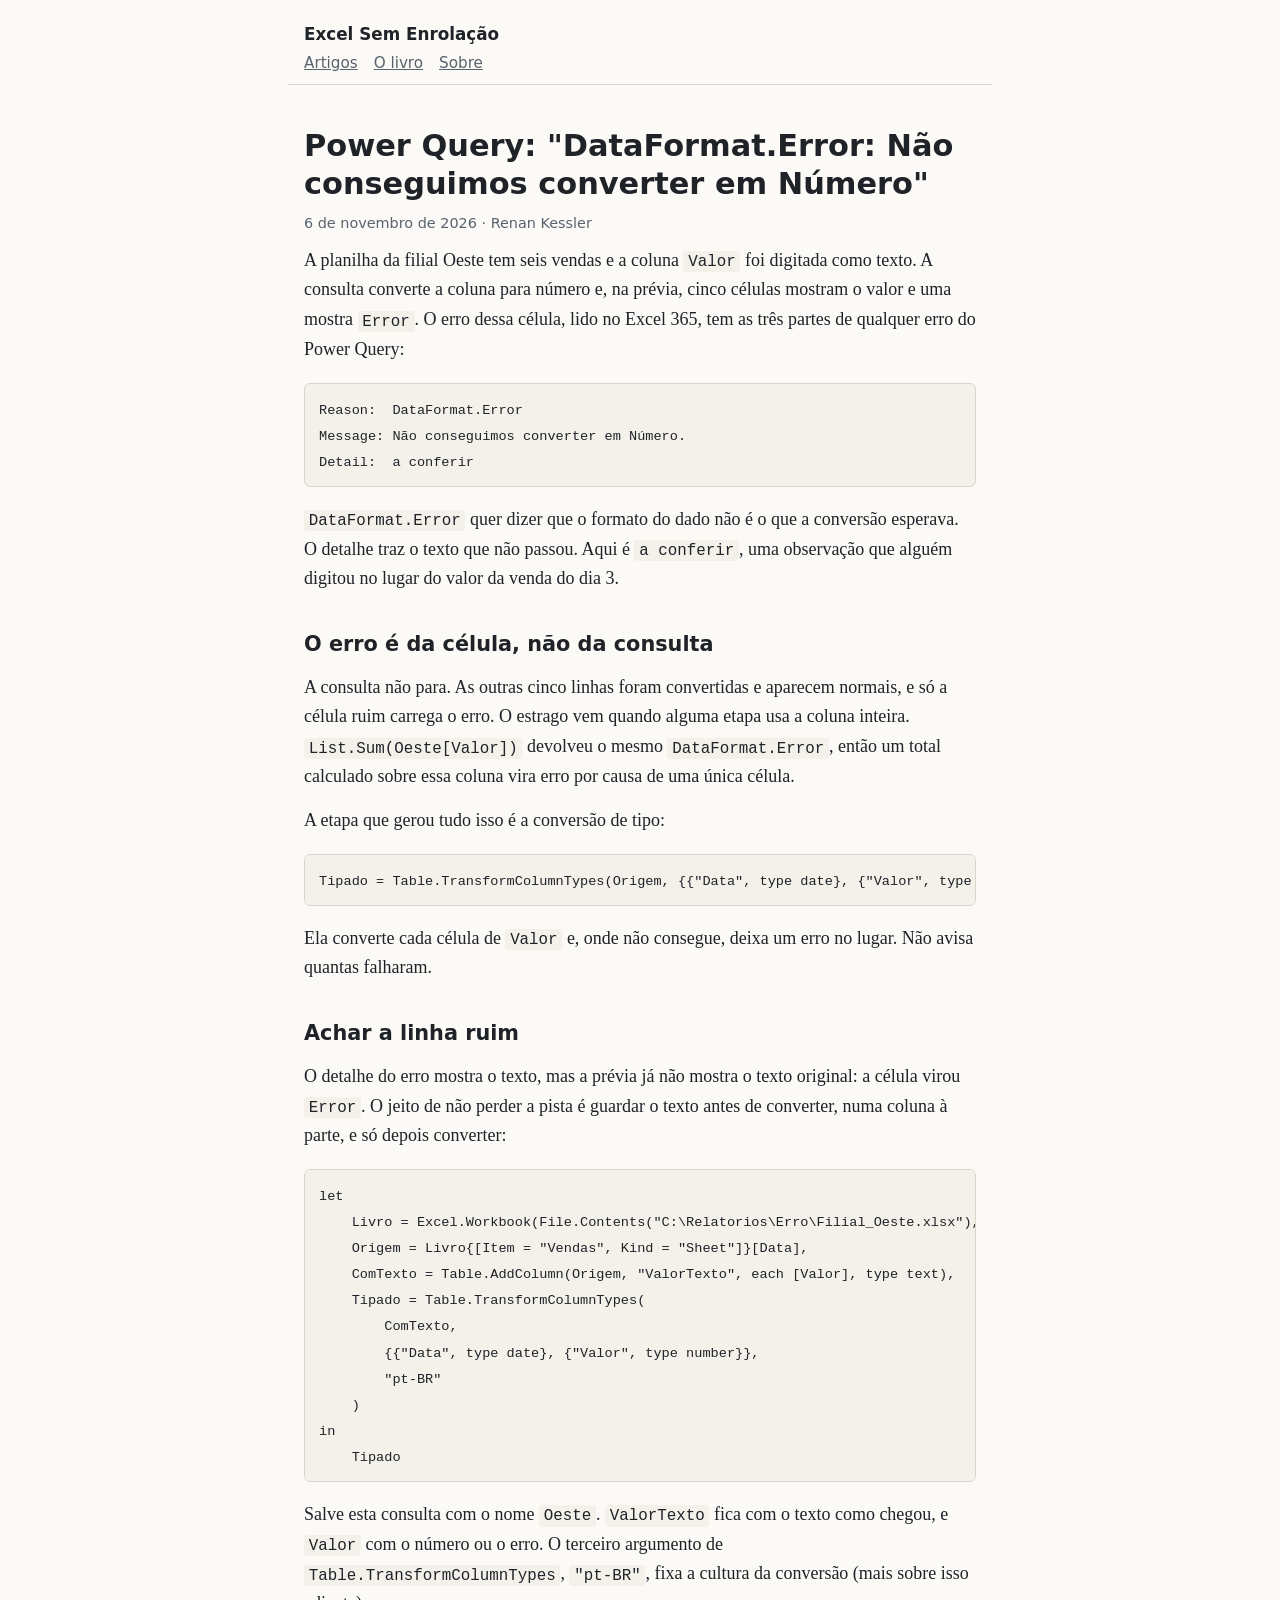
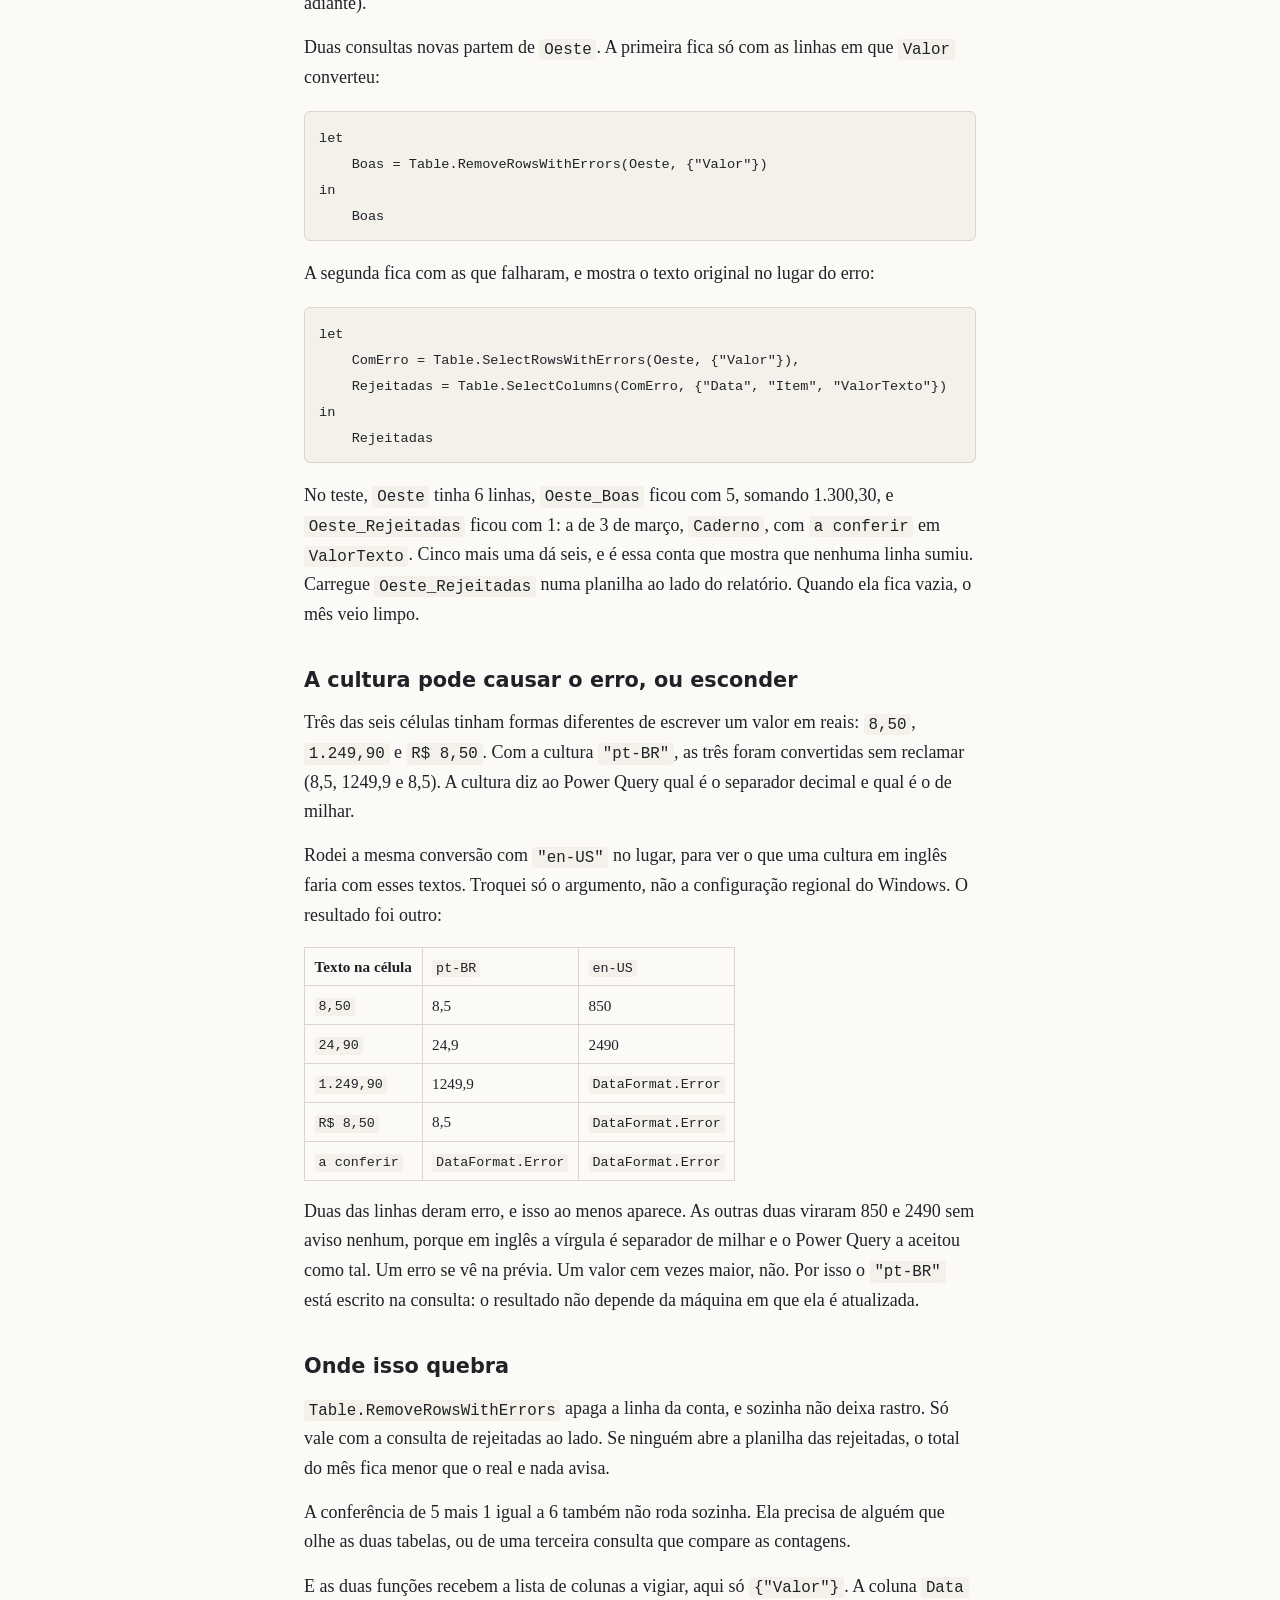
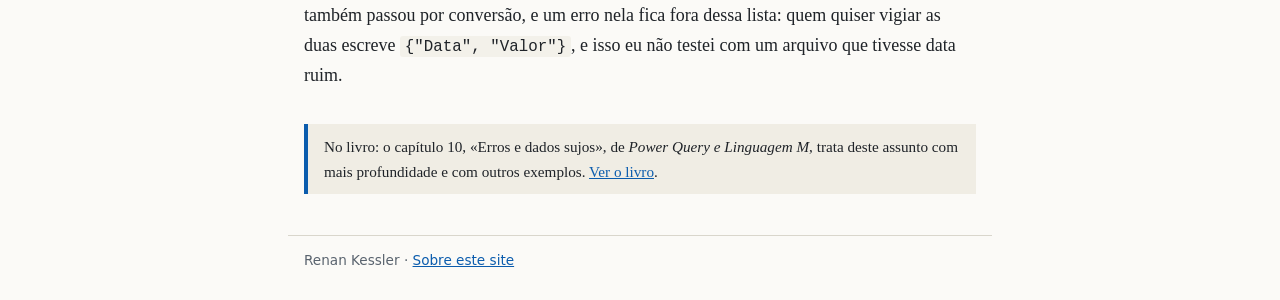
<file: artigos/power-query-dataformat-error-nao-conseguimos-converter-em-numero/index.html>
<!doctype html>
<html lang="pt-BR">
<head>
<meta charset="utf-8">
<meta name="viewport" content="width=device-width, initial-scale=1">
<title>Power Query: &quot;DataFormat.Error: Não conseguimos converter em Número&quot; | Excel Sem Enrolação</title>
<meta name="description" content="Por que a conversão de texto em número falha em algumas células, como achar qual linha tem o valor ruim e como separar as linhas rejeitadas sem perdê-las. Testado no Excel 365.">

<link rel="canonical" href="https://re-kessler.github.io/artigos/power-query-dataformat-error-nao-conseguimos-converter-em-numero/">
<link rel="alternate" type="application/atom+xml" href="/feed.xml">
<link rel="stylesheet" href="/estilo.css">

</head>
<body>
<header><a class="nome" href="/">Excel Sem Enrolação</a>
<nav><a href="/">Artigos</a><a href="/livro/">O livro</a><a href="/sobre/">Sobre</a></nav></header>
<main>
<h1>Power Query: &quot;DataFormat.Error: Não conseguimos converter em Número&quot;</h1>
<p class="data">6 de novembro de 2026 · Renan Kessler</p>
<p>A planilha da filial Oeste tem seis vendas e a coluna <code>Valor</code> foi digitada como texto. A consulta converte a coluna para número e, na prévia, cinco células mostram o valor e uma mostra <code>Error</code>. O erro dessa célula, lido no Excel 365, tem as três partes de qualquer erro do Power Query:</p>
<pre><code>Reason:  DataFormat.Error
Message: Não conseguimos converter em Número.
Detail:  a conferir</code></pre>
<p><code>DataFormat.Error</code> quer dizer que o formato do dado não é o que a conversão esperava. O detalhe traz o texto que não passou. Aqui é <code>a conferir</code>, uma observação que alguém digitou no lugar do valor da venda do dia 3.</p>
<h2>O erro é da célula, não da consulta</h2>
<p>A consulta não para. As outras cinco linhas foram convertidas e aparecem normais, e só a célula ruim carrega o erro. O estrago vem quando alguma etapa usa a coluna inteira. <code>List.Sum(Oeste[Valor])</code> devolveu o mesmo <code>DataFormat.Error</code>, então um total calculado sobre essa coluna vira erro por causa de uma única célula.</p>
<p>A etapa que gerou tudo isso é a conversão de tipo:</p>
<pre><code>Tipado = Table.TransformColumnTypes(Origem, {{&quot;Data&quot;, type date}, {&quot;Valor&quot;, type number}})</code></pre>
<p>Ela converte cada célula de <code>Valor</code> e, onde não consegue, deixa um erro no lugar. Não avisa quantas falharam.</p>
<h2>Achar a linha ruim</h2>
<p>O detalhe do erro mostra o texto, mas a prévia já não mostra o texto original: a célula virou <code>Error</code>. O jeito de não perder a pista é guardar o texto antes de converter, numa coluna à parte, e só depois converter:</p>
<pre><code>let
    Livro = Excel.Workbook(File.Contents(&quot;C:\Relatorios\Erro\Filial_Oeste.xlsx&quot;), true),
    Origem = Livro{[Item = &quot;Vendas&quot;, Kind = &quot;Sheet&quot;]}[Data],
    ComTexto = Table.AddColumn(Origem, &quot;ValorTexto&quot;, each [Valor], type text),
    Tipado = Table.TransformColumnTypes(
        ComTexto,
        {{&quot;Data&quot;, type date}, {&quot;Valor&quot;, type number}},
        &quot;pt-BR&quot;
    )
in
    Tipado</code></pre>
<p>Salve esta consulta com o nome <code>Oeste</code>. <code>ValorTexto</code> fica com o texto como chegou, e <code>Valor</code> com o número ou o erro. O terceiro argumento de <code>Table.TransformColumnTypes</code>, <code>&quot;pt-BR&quot;</code>, fixa a cultura da conversão (mais sobre isso adiante).</p>
<p>Duas consultas novas partem de <code>Oeste</code>. A primeira fica só com as linhas em que <code>Valor</code> converteu:</p>
<pre><code>let
    Boas = Table.RemoveRowsWithErrors(Oeste, {&quot;Valor&quot;})
in
    Boas</code></pre>
<p>A segunda fica com as que falharam, e mostra o texto original no lugar do erro:</p>
<pre><code>let
    ComErro = Table.SelectRowsWithErrors(Oeste, {&quot;Valor&quot;}),
    Rejeitadas = Table.SelectColumns(ComErro, {&quot;Data&quot;, &quot;Item&quot;, &quot;ValorTexto&quot;})
in
    Rejeitadas</code></pre>
<p>No teste, <code>Oeste</code> tinha 6 linhas, <code>Oeste_Boas</code> ficou com 5, somando 1.300,30, e <code>Oeste_Rejeitadas</code> ficou com 1: a de 3 de março, <code>Caderno</code>, com <code>a conferir</code> em <code>ValorTexto</code>. Cinco mais uma dá seis, e é essa conta que mostra que nenhuma linha sumiu. Carregue <code>Oeste_Rejeitadas</code> numa planilha ao lado do relatório. Quando ela fica vazia, o mês veio limpo.</p>
<h2>A cultura pode causar o erro, ou esconder</h2>
<p>Três das seis células tinham formas diferentes de escrever um valor em reais: <code>8,50</code>, <code>1.249,90</code> e <code>R$ 8,50</code>. Com a cultura <code>&quot;pt-BR&quot;</code>, as três foram convertidas sem reclamar (8,5, 1249,9 e 8,5). A cultura diz ao Power Query qual é o separador decimal e qual é o de milhar.</p>
<p>Rodei a mesma conversão com <code>&quot;en-US&quot;</code> no lugar, para ver o que uma cultura em inglês faria com esses textos. Troquei só o argumento, não a configuração regional do Windows. O resultado foi outro:</p>
<table><thead><tr><th>Texto na célula</th><th><code>pt-BR</code></th><th><code>en-US</code></th></tr></thead><tbody><tr><td><code>8,50</code></td><td>8,5</td><td>850</td></tr><tr><td><code>24,90</code></td><td>24,9</td><td>2490</td></tr><tr><td><code>1.249,90</code></td><td>1249,9</td><td><code>DataFormat.Error</code></td></tr><tr><td><code>R$ 8,50</code></td><td>8,5</td><td><code>DataFormat.Error</code></td></tr><tr><td><code>a conferir</code></td><td><code>DataFormat.Error</code></td><td><code>DataFormat.Error</code></td></tr></tbody></table>
<p>Duas das linhas deram erro, e isso ao menos aparece. As outras duas viraram 850 e 2490 sem aviso nenhum, porque em inglês a vírgula é separador de milhar e o Power Query a aceitou como tal. Um erro se vê na prévia. Um valor cem vezes maior, não. Por isso o <code>&quot;pt-BR&quot;</code> está escrito na consulta: o resultado não depende da máquina em que ela é atualizada.</p>
<h2>Onde isso quebra</h2>
<p><code>Table.RemoveRowsWithErrors</code> apaga a linha da conta, e sozinha não deixa rastro. Só vale com a consulta de rejeitadas ao lado. Se ninguém abre a planilha das rejeitadas, o total do mês fica menor que o real e nada avisa.</p>
<p>A conferência de 5 mais 1 igual a 6 também não roda sozinha. Ela precisa de alguém que olhe as duas tabelas, ou de uma terceira consulta que compare as contagens.</p>
<p>E as duas funções recebem a lista de colunas a vigiar, aqui só <code>{&quot;Valor&quot;}</code>. A coluna <code>Data</code> também passou por conversão, e um erro nela fica fora dessa lista: quem quiser vigiar as duas escreve <code>{&quot;Data&quot;, &quot;Valor&quot;}</code>, e isso eu não testei com um arquivo que tivesse data ruim.</p>
<div class="no-livro">No livro: o capítulo 10, «Erros e dados sujos», de <em>Power Query e Linguagem M</em>, trata deste assunto com mais profundidade e com outros exemplos. <a href="/livro/">Ver o livro</a>.</div>
</main>
<footer>Renan Kessler · <a href="/sobre/">Sobre este site</a></footer>
</body>
</html>
</file>
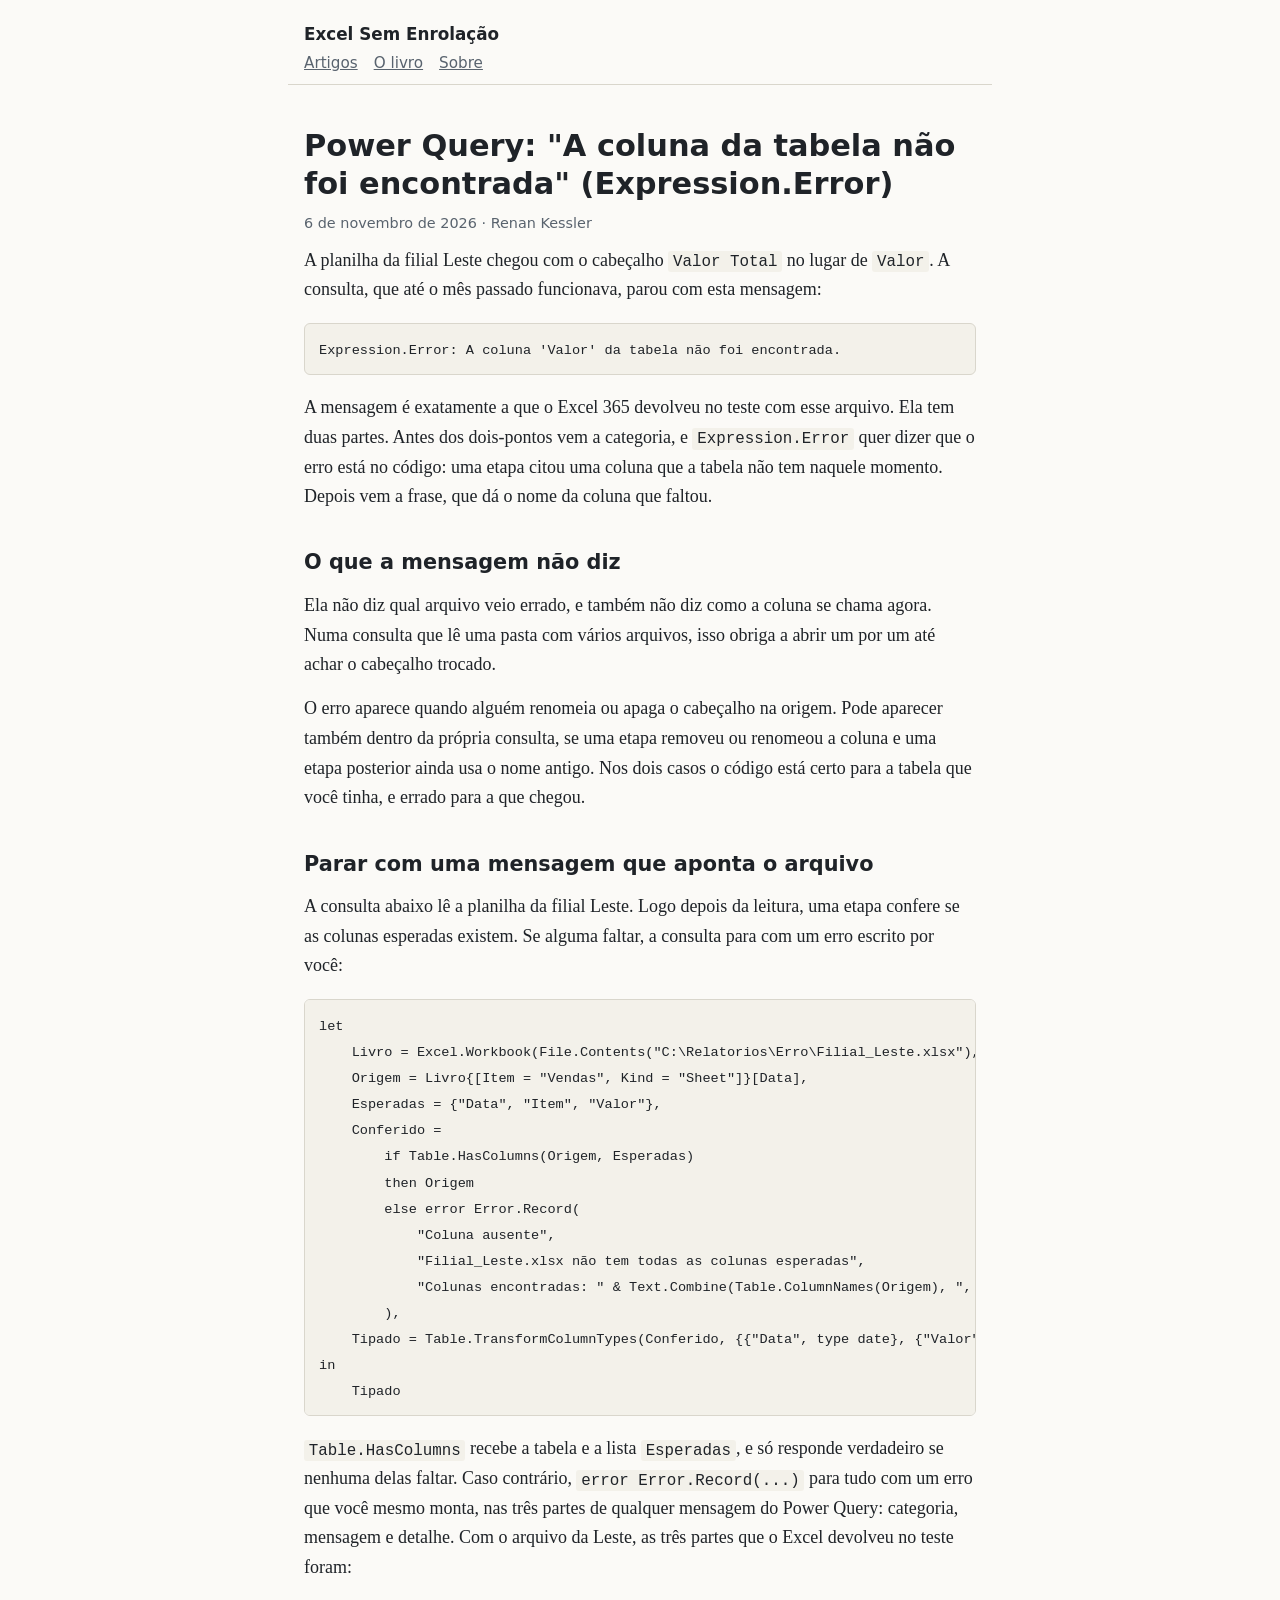
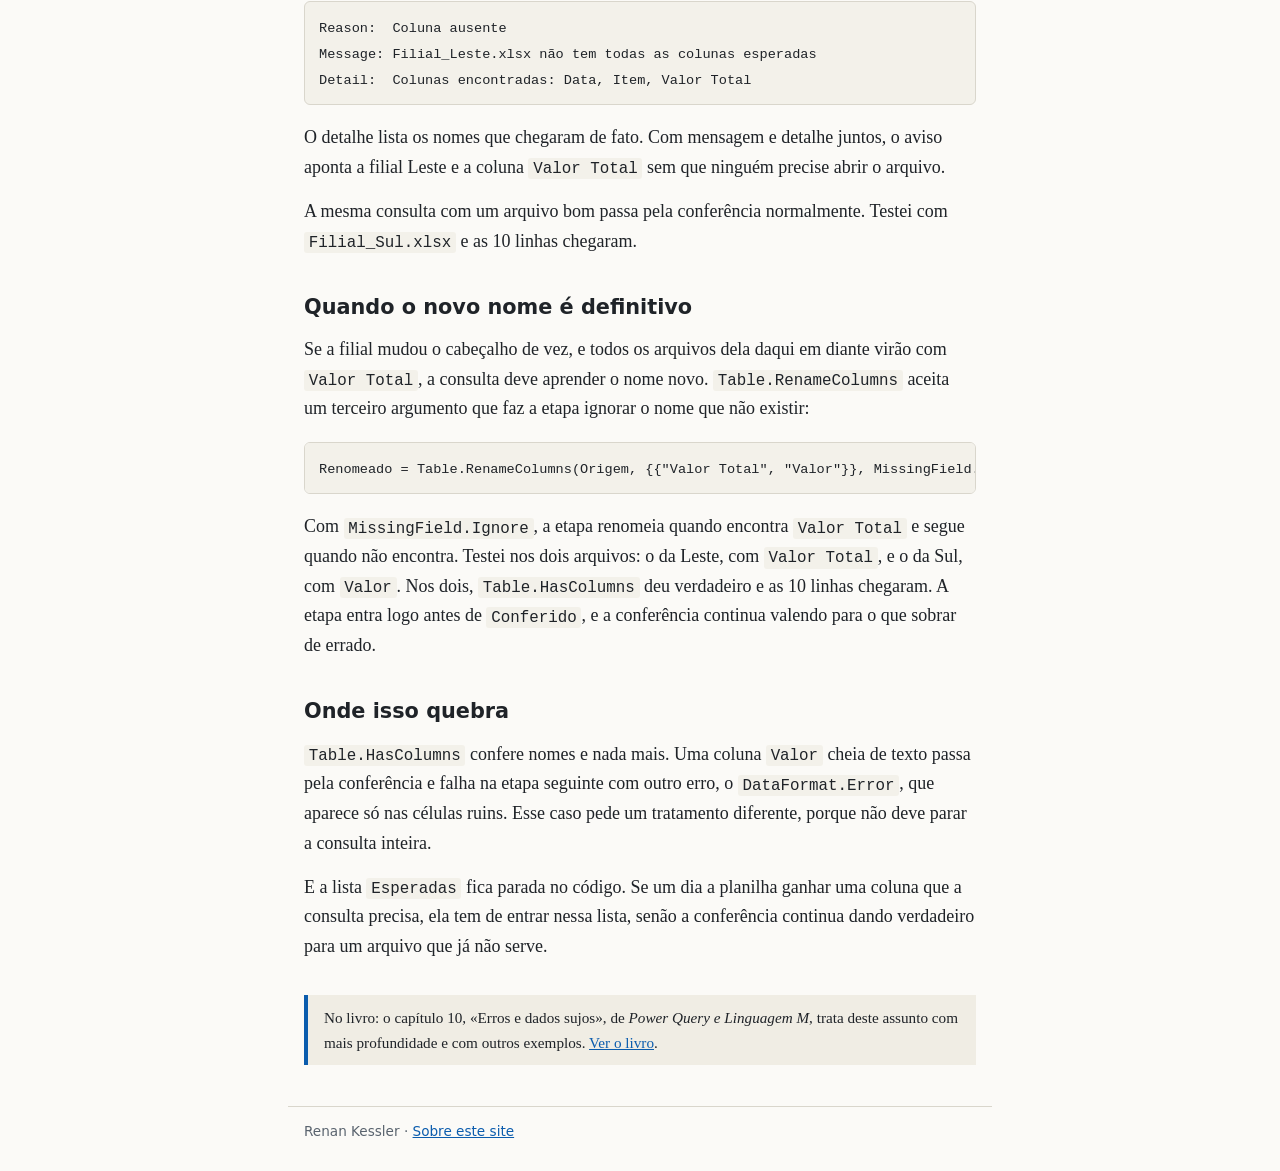
<file: artigos/power-query-expression-error-coluna-nao-encontrada/index.html>
<!doctype html>
<html lang="pt-BR">
<head>
<meta charset="utf-8">
<meta name="viewport" content="width=device-width, initial-scale=1">
<title>Power Query: &quot;A coluna da tabela não foi encontrada&quot; (Expression.Error) | Excel Sem Enrolação</title>
<meta name="description" content="O que a mensagem significa, por que ela não diz qual arquivo falhou e como fazer a consulta parar com um aviso que aponta o arquivo e as colunas que chegaram. Testado no Excel 365.">

<link rel="canonical" href="https://re-kessler.github.io/artigos/power-query-expression-error-coluna-nao-encontrada/">
<link rel="alternate" type="application/atom+xml" href="/feed.xml">
<link rel="stylesheet" href="/estilo.css">

</head>
<body>
<header><a class="nome" href="/">Excel Sem Enrolação</a>
<nav><a href="/">Artigos</a><a href="/livro/">O livro</a><a href="/sobre/">Sobre</a></nav></header>
<main>
<h1>Power Query: &quot;A coluna da tabela não foi encontrada&quot; (Expression.Error)</h1>
<p class="data">6 de novembro de 2026 · Renan Kessler</p>
<p>A planilha da filial Leste chegou com o cabeçalho <code>Valor Total</code> no lugar de <code>Valor</code>. A consulta, que até o mês passado funcionava, parou com esta mensagem:</p>
<pre><code>Expression.Error: A coluna &#x27;Valor&#x27; da tabela não foi encontrada.</code></pre>
<p>A mensagem é exatamente a que o Excel 365 devolveu no teste com esse arquivo. Ela tem duas partes. Antes dos dois-pontos vem a categoria, e <code>Expression.Error</code> quer dizer que o erro está no código: uma etapa citou uma coluna que a tabela não tem naquele momento. Depois vem a frase, que dá o nome da coluna que faltou.</p>
<h2>O que a mensagem não diz</h2>
<p>Ela não diz qual arquivo veio errado, e também não diz como a coluna se chama agora. Numa consulta que lê uma pasta com vários arquivos, isso obriga a abrir um por um até achar o cabeçalho trocado.</p>
<p>O erro aparece quando alguém renomeia ou apaga o cabeçalho na origem. Pode aparecer também dentro da própria consulta, se uma etapa removeu ou renomeou a coluna e uma etapa posterior ainda usa o nome antigo. Nos dois casos o código está certo para a tabela que você tinha, e errado para a que chegou.</p>
<h2>Parar com uma mensagem que aponta o arquivo</h2>
<p>A consulta abaixo lê a planilha da filial Leste. Logo depois da leitura, uma etapa confere se as colunas esperadas existem. Se alguma faltar, a consulta para com um erro escrito por você:</p>
<pre><code>let
    Livro = Excel.Workbook(File.Contents(&quot;C:\Relatorios\Erro\Filial_Leste.xlsx&quot;), true),
    Origem = Livro{[Item = &quot;Vendas&quot;, Kind = &quot;Sheet&quot;]}[Data],
    Esperadas = {&quot;Data&quot;, &quot;Item&quot;, &quot;Valor&quot;},
    Conferido =
        if Table.HasColumns(Origem, Esperadas)
        then Origem
        else error Error.Record(
            &quot;Coluna ausente&quot;,
            &quot;Filial_Leste.xlsx não tem todas as colunas esperadas&quot;,
            &quot;Colunas encontradas: &quot; &amp; Text.Combine(Table.ColumnNames(Origem), &quot;, &quot;)
        ),
    Tipado = Table.TransformColumnTypes(Conferido, {{&quot;Data&quot;, type date}, {&quot;Valor&quot;, type number}})
in
    Tipado</code></pre>
<p><code>Table.HasColumns</code> recebe a tabela e a lista <code>Esperadas</code>, e só responde verdadeiro se nenhuma delas faltar. Caso contrário, <code>error Error.Record(...)</code> para tudo com um erro que você mesmo monta, nas três partes de qualquer mensagem do Power Query: categoria, mensagem e detalhe. Com o arquivo da Leste, as três partes que o Excel devolveu no teste foram:</p>
<pre><code>Reason:  Coluna ausente
Message: Filial_Leste.xlsx não tem todas as colunas esperadas
Detail:  Colunas encontradas: Data, Item, Valor Total</code></pre>
<p>O detalhe lista os nomes que chegaram de fato. Com mensagem e detalhe juntos, o aviso aponta a filial Leste e a coluna <code>Valor Total</code> sem que ninguém precise abrir o arquivo.</p>
<p>A mesma consulta com um arquivo bom passa pela conferência normalmente. Testei com <code>Filial_Sul.xlsx</code> e as 10 linhas chegaram.</p>
<h2>Quando o novo nome é definitivo</h2>
<p>Se a filial mudou o cabeçalho de vez, e todos os arquivos dela daqui em diante virão com <code>Valor Total</code>, a consulta deve aprender o nome novo. <code>Table.RenameColumns</code> aceita um terceiro argumento que faz a etapa ignorar o nome que não existir:</p>
<pre><code>Renomeado = Table.RenameColumns(Origem, {{&quot;Valor Total&quot;, &quot;Valor&quot;}}, MissingField.Ignore),</code></pre>
<p>Com <code>MissingField.Ignore</code>, a etapa renomeia quando encontra <code>Valor Total</code> e segue quando não encontra. Testei nos dois arquivos: o da Leste, com <code>Valor Total</code>, e o da Sul, com <code>Valor</code>. Nos dois, <code>Table.HasColumns</code> deu verdadeiro e as 10 linhas chegaram. A etapa entra logo antes de <code>Conferido</code>, e a conferência continua valendo para o que sobrar de errado.</p>
<h2>Onde isso quebra</h2>
<p><code>Table.HasColumns</code> confere nomes e nada mais. Uma coluna <code>Valor</code> cheia de texto passa pela conferência e falha na etapa seguinte com outro erro, o <code>DataFormat.Error</code>, que aparece só nas células ruins. Esse caso pede um tratamento diferente, porque não deve parar a consulta inteira.</p>
<p>E a lista <code>Esperadas</code> fica parada no código. Se um dia a planilha ganhar uma coluna que a consulta precisa, ela tem de entrar nessa lista, senão a conferência continua dando verdadeiro para um arquivo que já não serve.</p>
<div class="no-livro">No livro: o capítulo 10, «Erros e dados sujos», de <em>Power Query e Linguagem M</em>, trata deste assunto com mais profundidade e com outros exemplos. <a href="/livro/">Ver o livro</a>.</div>
</main>
<footer>Renan Kessler · <a href="/sobre/">Sobre este site</a></footer>
</body>
</html>
</file>
<file: estilo.css>
:root { --fundo:#fbfaf7; --texto:#1f2328; --suave:#59636e; --link:#0b5cad; --linha:#d9d6cc;
        --caixa:#f0ede4; --codigo:#f3f1ea; }
@media (prefers-color-scheme: dark) {
  :root { --fundo:#16181b; --texto:#e6e3dc; --suave:#9aa3ad; --link:#7db7f0; --linha:#33373c;
          --caixa:#1f2226; --codigo:#1f2226; } }
* { box-sizing: border-box; }
body { margin:0; background:var(--fundo); color:var(--texto);
       font:18px/1.65 Georgia, "Times New Roman", serif; }
header, main, footer { max-width:44rem; margin:0 auto; padding:0 16px; }
header { padding-top:20px; padding-bottom:12px; border-bottom:1px solid var(--linha); }
header a.nome { font:700 1.05rem system-ui, sans-serif; color:var(--texto); text-decoration:none; }
nav { font:0.95rem system-ui, sans-serif; margin-top:4px; }
nav a { margin-right:16px; color:var(--suave); }
a { color:var(--link); }
h1 { font:700 1.9rem/1.25 system-ui, sans-serif; margin:1.4em 0 0.4em; }
h2 { font:700 1.3rem/1.3 system-ui, sans-serif; margin:1.8em 0 0.3em; }
h3 { font:700 1.1rem/1.3 system-ui, sans-serif; margin:1.4em 0 0.2em; }
p, ul, ol { margin:0.8em 0; }
code { font:0.88em Consolas, "Courier New", monospace; background:var(--codigo);
       padding:0.1em 0.3em; border-radius:3px; }
pre { background:var(--codigo); border:1px solid var(--linha); border-radius:6px;
      padding:12px 14px; overflow-x:auto; line-height:1.45; }
pre code { background:none; padding:0; font-size:0.85rem; }
table { border-collapse:collapse; width:100%; margin:1rem 0; font-size:0.95rem; display:block; overflow-x:auto; }
th, td { border:1px solid var(--linha); padding:0.4rem 0.6rem; text-align:left; vertical-align:top; }
.data { font:0.9rem system-ui, sans-serif; color:var(--suave); }
.no-livro { background:var(--caixa); border-left:4px solid var(--link); padding:10px 16px;
            margin:2.2em 0 1em; font-size:0.95rem; }
.botao { display:inline-block; font:600 1rem system-ui, sans-serif; background:var(--link);
         color:var(--fundo); padding:10px 18px; border-radius:6px; text-decoration:none; }
ul.lista { list-style:none; padding:0; }
ul.lista li { margin:1.1em 0; }
ul.lista a { font:600 1.1rem system-ui, sans-serif; }
footer { padding-top:16px; padding-bottom:32px; margin-top:3em; border-top:1px solid var(--linha);
         font:0.85rem system-ui, sans-serif; color:var(--suave); }
</file>
